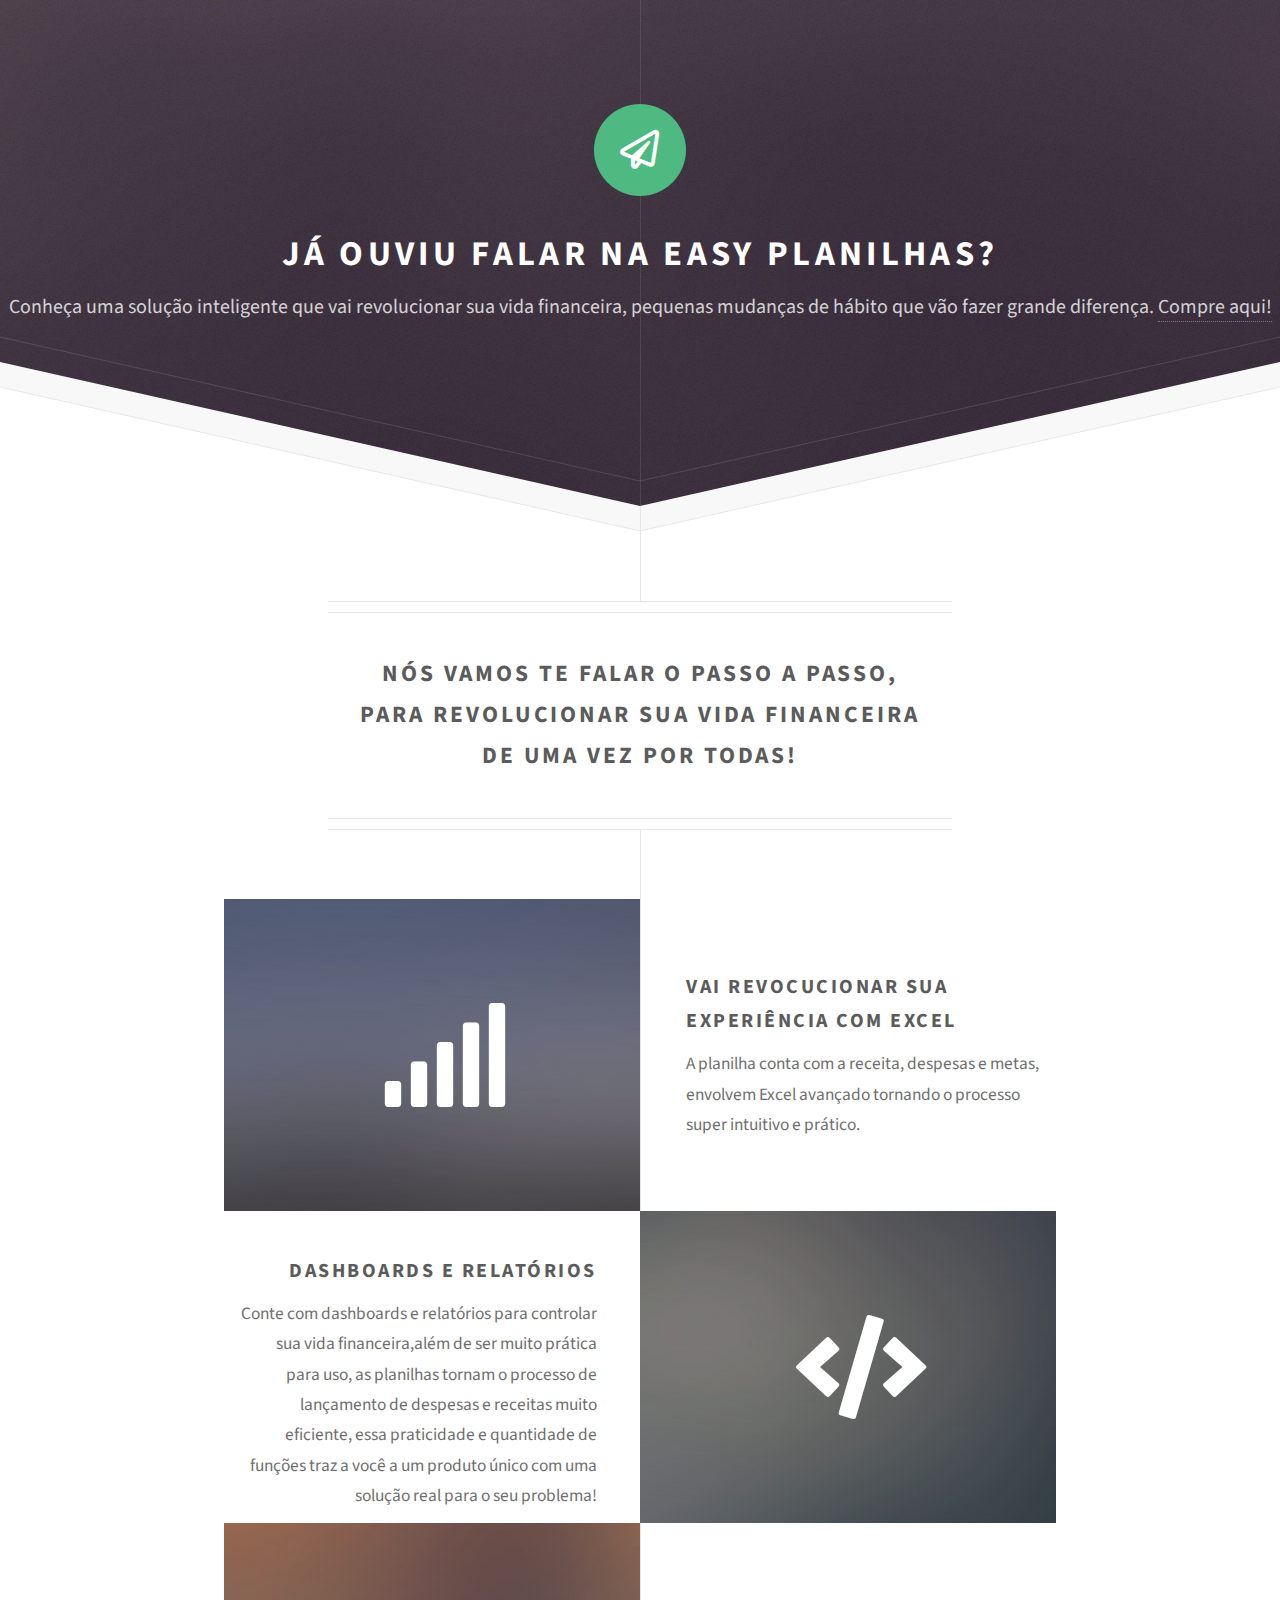
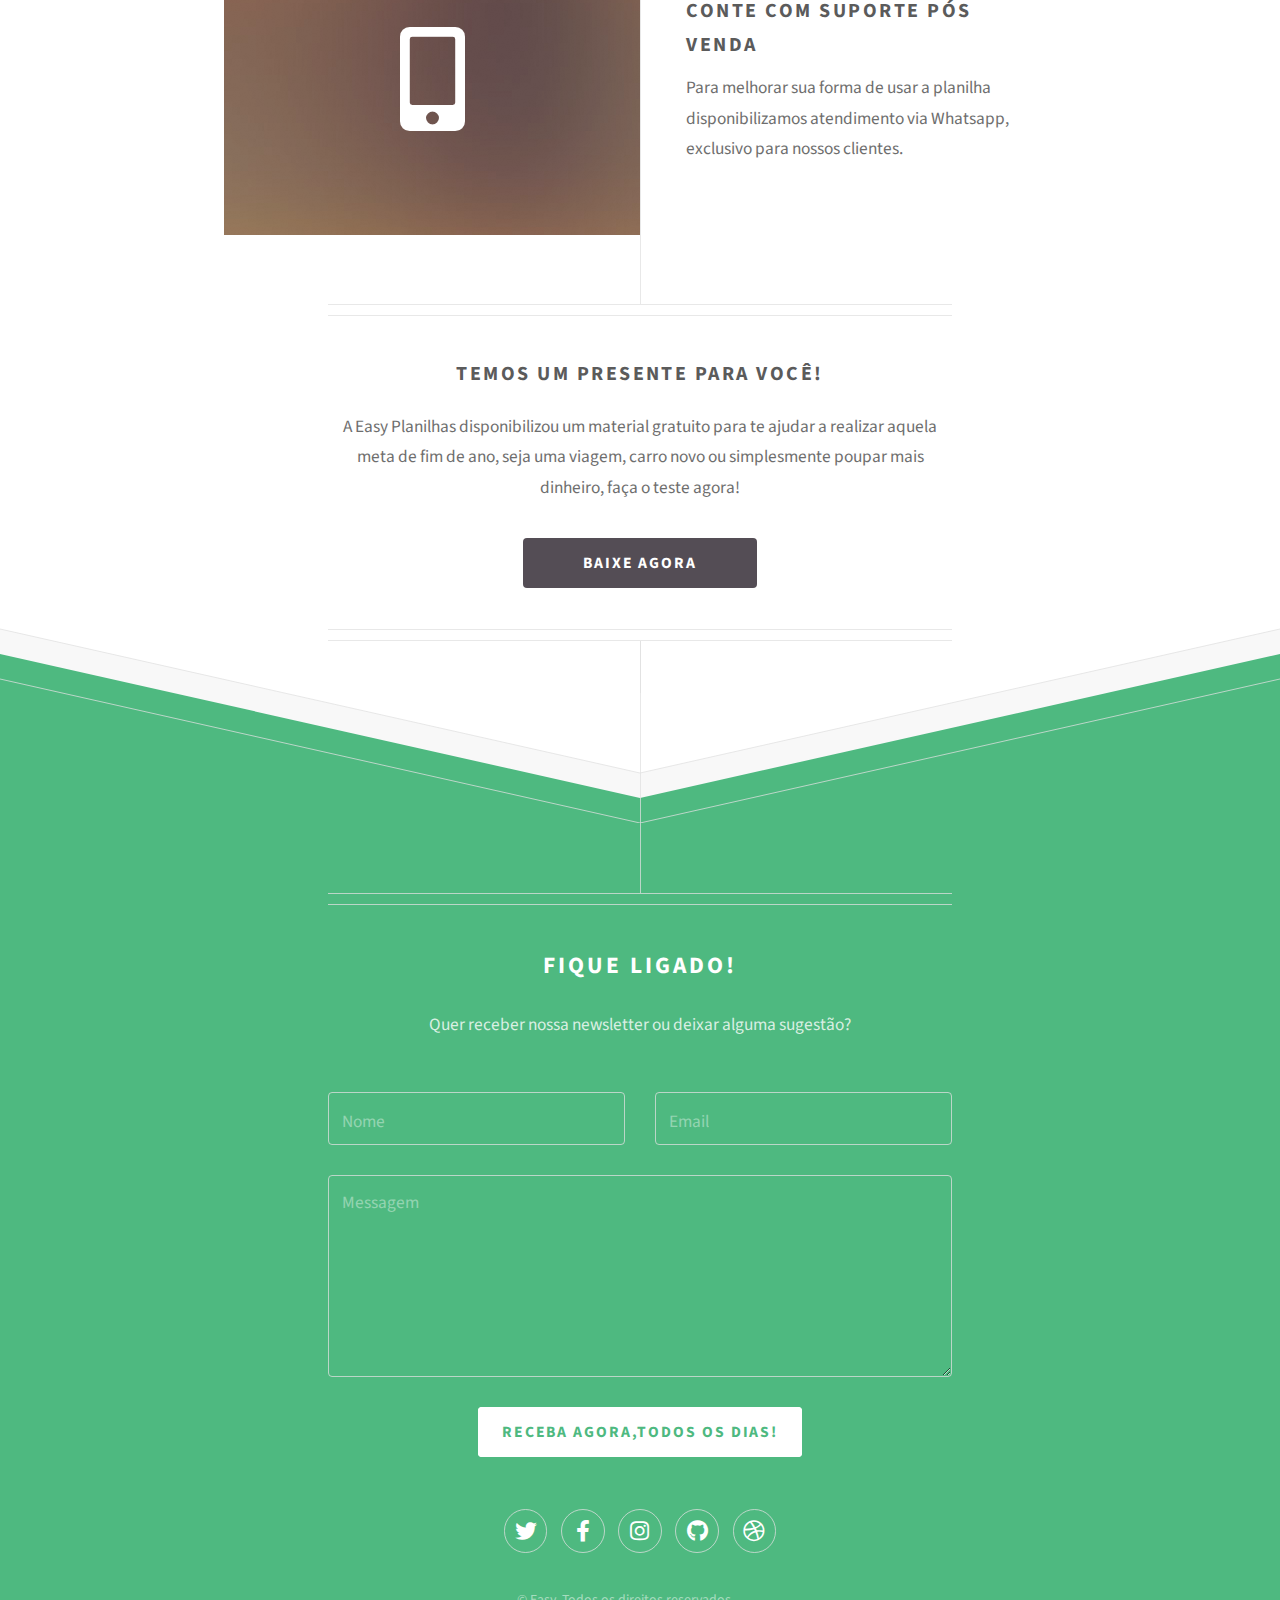
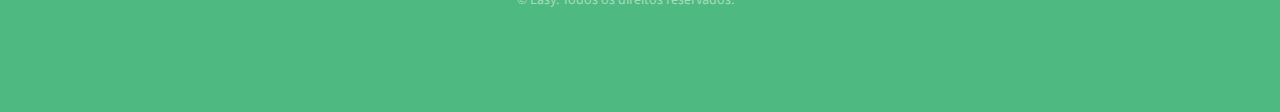
<file: single page/index.html>
<!DOCTYPE HTML>
<!--
	Directive by HTML5 UP
	html5up.net | @ajlkn
	Free for personal and commercial use under the CCA 3.0 license (html5up.net/license)
-->
<html>
	<head>
		<title>EASY SINGLE PAGE</title>
		<meta charset="utf-8" />
		<meta name="viewport" content="width=device-width, initial-scale=1, user-scalable=no" />
		<link rel="stylesheet" href="assets/css/main.css" />
	</head>
	<body class="is-preload">

		<!-- Header -->
			<div id="header">
				<span class="logo icon fa-paper-plane"></span>
				<h1>Já ouviu falar na Easy Planilhas?</h1>
				<p>Conheça uma solução inteligente que vai revolucionar sua vida financeira, pequenas mudanças de hábito que vão fazer grande diferença. <a href="http://html5up.net">Compre aqui!</a>
				<br/>
				<a href="http://html5up.net/license"></a></p>
			</div>

		<!-- Main -->
			<div id="main">

				<header class="major container medium">
					<h2>Nós vamos te falar o passo a passo, 
					<br />
					para revolucionar sua vida financeira
					<br />
					de uma vez por todas!</h2>
					<!--
					<p>Tellus erat mauris ipsum fermentum<br />
					etiam vivamus nunc nibh morbi.</p>
					-->
				</header>

				<div class="box alt container">
					<section class="feature left">
						<a href="#" class="image icon solid fa-signal"><img src="images/pic01.jpg" alt="" /></a>
						<div class="content">
							<h3>Vai revocucionar sua experiência com Excel</h3>
							<p>A planilha conta com a receita, despesas e metas, envolvem Excel avançado tornando o processo super intuitivo e prático.</p>
						</div>
					</section>
					<section class="feature right">
						<a href="#" class="image icon solid fa-code"><img src="images/pic02.jpg" alt="" /></a>
						<div class="content">
							<h3>Dashboards e Relatórios</h3>
							<p>Conte com dashboards e relatórios para controlar sua vida financeira,além de ser muito prática para uso, as planilhas tornam o processo de lançamento de despesas e receitas muito eficiente, essa praticidade e quantidade de funções traz a você a um produto único com uma solução real para o seu problema!</p>
						</div>
					</section>
					<section class="feature left">
						<a href="#" class="image icon solid fa-mobile-alt"><img src="images/pic03.jpg" alt="" /></a>
						<div class="content">
							<h3>Conte com suporte pós venda</h3>
							<p>Para melhorar sua forma de usar a planilha disponibilizamos atendimento via Whatsapp, exclusivo para nossos clientes.</p>
						</div>
					</section>
				</div>

				<!--
				<div class="box container">
					<header>
						<h2>A lot of generic stuff</h2>
					</header>
					<section>
						<header>
							<h3>Paragraph</h3>
							<p>This is the subtitle for this particular heading</p>
						</header>
						<p>Phasellus nisl nisl, varius id <sup>porttitor sed pellentesque</sup> ac orci. Pellentesque
						habitant <strong>strong</strong> tristique <b>bold</b> et netus <i>italic</i> malesuada <em>emphasized</em> ac turpis egestas. Morbi
						leo suscipit ut. Praesent <sub>id turpis vitae</sub> turpis pretium ultricies. Vestibulum sit
						amet risus elit.</p>
					</section>
					<section>
						<header>
							<h3>Blockquote</h3>
						</header>
						<blockquote>Fringilla nisl. Donec accumsan interdum nisi, quis tincidunt felis sagittis eget.
						tempus euismod. Vestibulum ante ipsum primis in faucibus.</blockquote>
					</section>
					<section>
						<header>
							<h3>Divider</h3>
						</header>
						<p>Donec consectetur vestibulum dolor et pulvinar. Etiam vel felis enim, at viverra
						ligula. Ut porttitor sagittis lorem, quis eleifend nisi ornare vel. Praesent nec orci
						facilisis leo magna. Cras sit amet urna eros, id egestas urna. Quisque aliquam
						tempus euismod. Vestibulum ante ipsum primis in faucibus orci luctus et ultrices
						posuere cubilia.</p>
						<hr />
						<p>Donec consectetur vestibulum dolor et pulvinar. Etiam vel felis enim, at viverra
						ligula. Ut porttitor sagittis lorem, quis eleifend nisi ornare vel. Praesent nec orci
						facilisis leo magna. Cras sit amet urna eros, id egestas urna. Quisque aliquam
						tempus euismod. Vestibulum ante ipsum primis in faucibus orci luctus et ultrices
						posuere cubilia.</p>
					</section>
					<section>
						<header>
							<h3>Unordered List</h3>
						</header>
						<ul class="default">
							<li>Donec consectetur vestibulum dolor et pulvinar. Etiam vel felis enim, at viverra ligula. Ut porttitor sagittis lorem, quis eleifend nisi ornare vel.</li>
							<li>Donec consectetur vestibulum dolor et pulvinar. Etiam vel felis enim, at viverra ligula. Ut porttitor sagittis lorem, quis eleifend nisi ornare vel.</li>
							<li>Donec consectetur vestibulum dolor et pulvinar. Etiam vel felis enim, at viverra ligula. Ut porttitor sagittis lorem, quis eleifend nisi ornare vel.</li>
							<li>Donec consectetur vestibulum dolor et pulvinar. Etiam vel felis enim, at viverra ligula. Ut porttitor sagittis lorem, quis eleifend nisi ornare vel.</li>
						</ul>
					</section>
					<section>
						<header>
							<h3>Ordered List</h3>
						</header>
						<ol class="default">
							<li>Donec consectetur vestibulum dolor et pulvinar. Etiam vel felis enim, at viverra ligula. Ut porttitor sagittis lorem, quis eleifend nisi ornare vel.</li>
							<li>Donec consectetur vestibulum dolor et pulvinar. Etiam vel felis enim, at viverra ligula. Ut porttitor sagittis lorem, quis eleifend nisi ornare vel.</li>
							<li>Donec consectetur vestibulum dolor et pulvinar. Etiam vel felis enim, at viverra ligula. Ut porttitor sagittis lorem, quis eleifend nisi ornare vel.</li>
							<li>Donec consectetur vestibulum dolor et pulvinar. Etiam vel felis enim, at viverra ligula. Ut porttitor sagittis lorem, quis eleifend nisi ornare vel.</li>
						</ol>
					</section>
					<section>
						<header>
							<h3>Table</h3>
						</header>
						<div class="table-wrapper">
							<table class="default">
								<thead>
									<tr>
										<th>ID</th>
										<th>Name</th>
										<th>Description</th>
										<th>Price</th>
									</tr>
								</thead>
								<tbody>
									<tr>
										<td>45815</td>
										<td>Something</td>
										<td>Ut porttitor sagittis lorem, quis eleifend nisi ornare vel.</td>
										<td>29.99</td>
									</tr>
									<tr>
										<td>24524</td>
										<td>Nothing</td>
										<td>Ut porttitor sagittis lorem, quis eleifend nisi ornare vel.</td>
										<td>19.99</td>
									</tr>
									<tr>
										<td>45815</td>
										<td>Something</td>
										<td>Ut porttitor sagittis lorem, quis eleifend nisi ornare vel.</td>
										<td>29.99</td>
									</tr>
									<tr>
										<td>24524</td>
										<td>Nothing</td>
										<td>Ut porttitor sagittis lorem, quis eleifend nisi ornare vel.</td>
										<td>19.99</td>
									</tr>
								</tbody>
								<tfoot>
									<tr>
										<td colspan="3"></td>
										<td>100.00</td>
									</tr>
								</tfoot>
							</table>
						</div>
					</section>
					<section>
						<header>
							<h3>Form</h3>
						</header>
						<form method="post" action="#">
							<div class="row">
								<div class="col-6 col-12-mobilep">
									<label for="name">Name</label>
									<input class="text" type="text" name="name" id="name" value="" placeholder="John Doe" />
								</div>
								<div class="col-6 col-12-mobilep">
									<label for="email">Email</label>
									<input class="text" type="text" name="email" id="email" value="" placeholder="johndoe@domain.tld" />
								</div>
								<div class="col-12">
									<label for="subject">Subject</label>
									<input class="text" type="text" name="subject" id="subject" value="" placeholder="Enter your subject" />
								</div>
								<div class="col-12">
									<label for="subject">Message</label>
									<textarea name="message" id="message" placeholder="Enter your message" rows="6"></textarea>
								</div>
								<div class="col-12">
									<ul class="actions special">
										<li><input type="submit" value="Send" /></li>
										<li><input type="reset" value="Reset" class="alt" /></li>
									</ul>
								</div>
							</div>
						</form>
					</section>
				</div>
				-->

				<footer class="major container medium">
					<h3>Temos um presente para você!</h3>
					<p>A Easy Planilhas disponibilizou um material gratuito para te ajudar a realizar aquela meta de fim de ano, seja uma viagem, carro novo ou simplesmente poupar mais dinheiro, faça o teste agora! </p>
					<ul class="actions special">
						<li><a href="#" class="button">Baixe agora</a></li>
					</ul>
				</footer>

			</div>

		<!-- Footer -->
			<div id="footer">
				<div class="container medium">

					<header class="major last">
						<h2>Fique ligado!</h2>
					</header>

					<p>Quer receber nossa newsletter ou deixar alguma sugestão?</p>

					<form method="post" action="#">
						<div class="row">
							<div class="col-6 col-12-mobilep">
								<input type="text" name="name" placeholder="Nome" />
							</div>
							<div class="col-6 col-12-mobilep">
								<input type="email" name="email" placeholder="Email" />
							</div>
							<div class="col-12">
								<textarea name="message" placeholder="Messagem" rows="6"></textarea>
							</div>
							<div class="col-12">
								<ul class="actions special">
									<li><input type="submit" value="Receba agora,todos os dias!" /></li>
								</ul>
							</div>
						</div>
					</form>

					<ul class="icons">
						<li><a href="#" class="icon brands fa-twitter"><span class="label">Twitter</span></a></li>
						<li><a href="#" class="icon brands fa-facebook-f"><span class="label">Facebook</span></a></li>
						<li><a href="#" class="icon brands fa-instagram"><span class="label">Instagram</span></a></li>
						<li><a href="#" class="icon brands fa-github"><span class="label">Github</span></a></li>
						<li><a href="#" class="icon brands fa-dribbble"><span class="label">Dribbble</span></a></li>
					</ul>

					<ul class="copyright">
						<li>&copy; Easy. Todos os direitos reservados.</li><li>
					</ul>

				</div>
			</div>

		<!-- Scripts -->
			<script src="assets/js/jquery.min.js"></script>
			<script src="assets/js/browser.min.js"></script>
			<script src="assets/js/breakpoints.min.js"></script>
			<script src="assets/js/util.js"></script>
			<script src="assets/js/main.js"></script>

	</body>
</html>
</file>
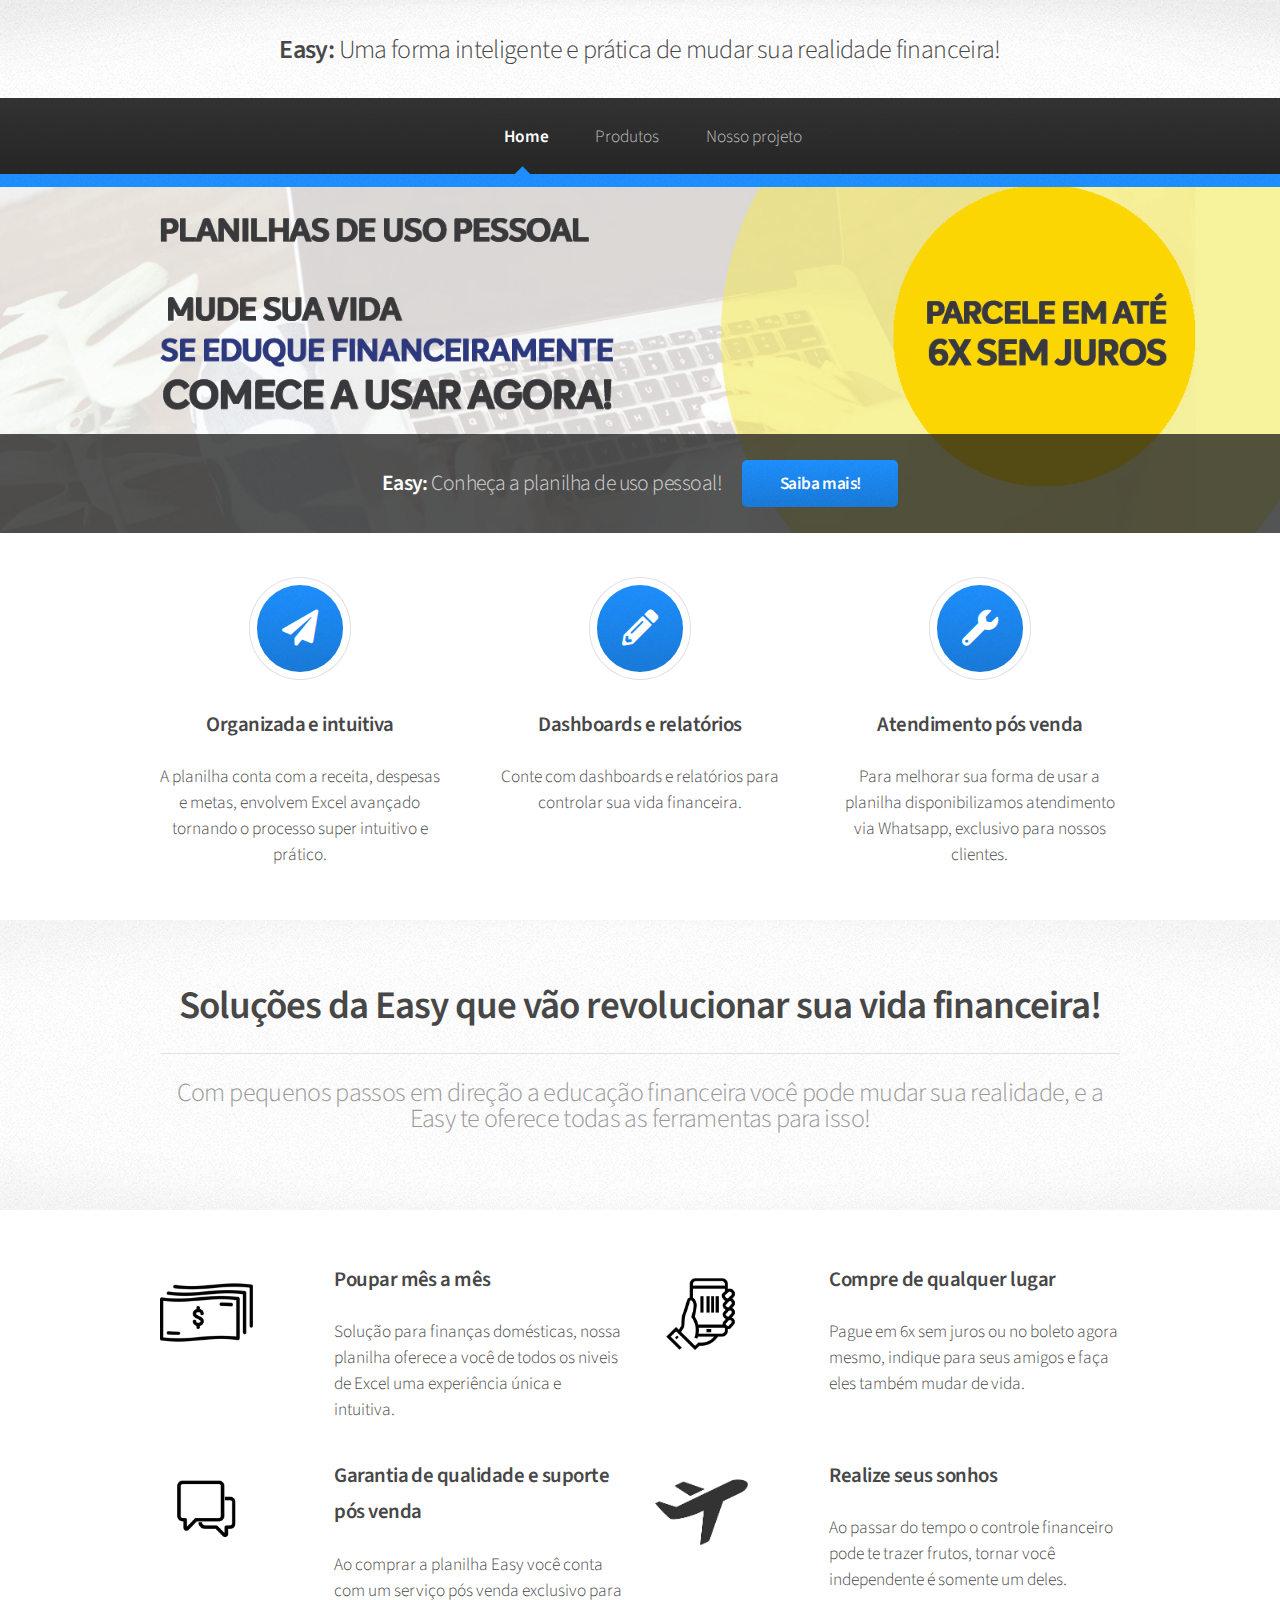
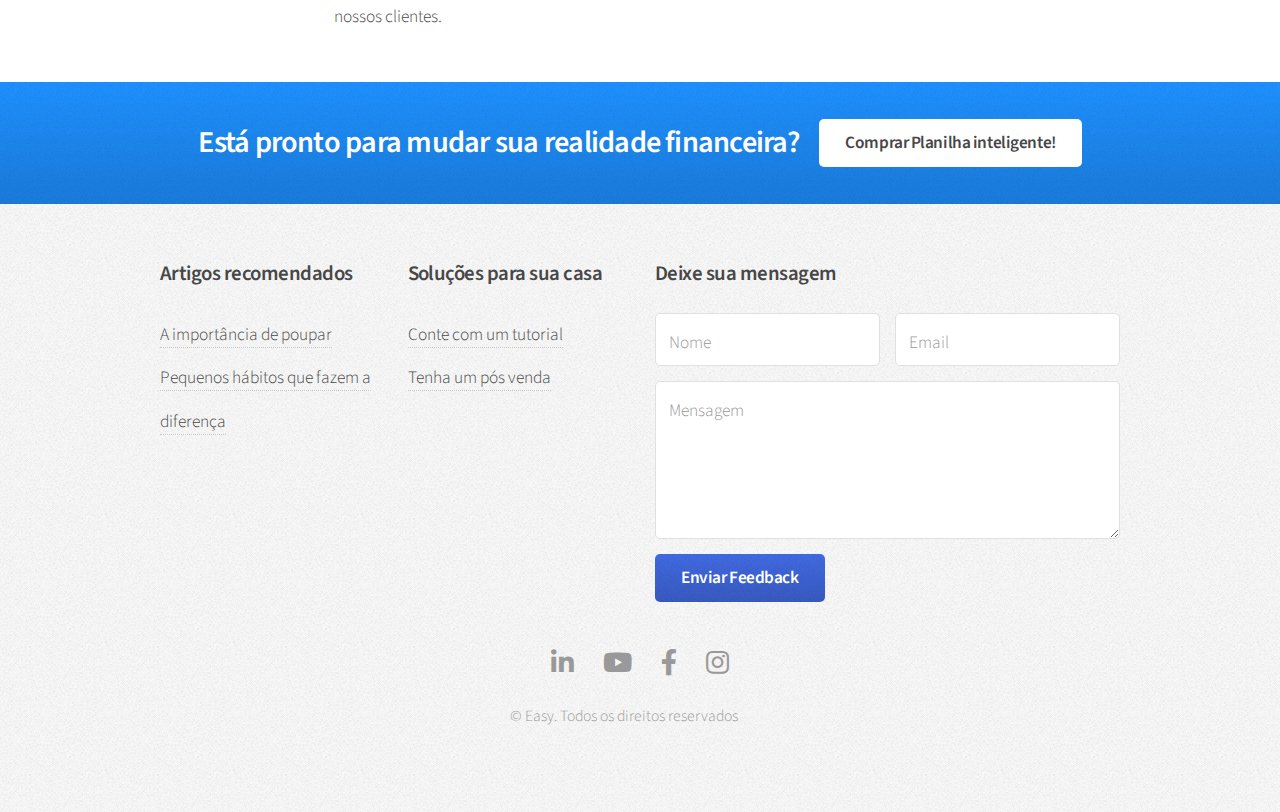
<file: full site/pg1.html>
<!DOCTYPE HTML>
<!--
	Arcana by HTML5 UP
	html5up.net | @ajlkn
	Free for personal and commercial use under the CCA 3.0 license (html5up.net/license)
-->
<html>
	<head>
		<title>Easy Full site</title>
		<meta charset="utf-8" />
		<meta name="viewport" content="width=device-width, initial-scale=1, user-scalable=no" />
		<link rel="stylesheet" href="assets/css/main.css" />
	
	
	
	</head>
	<body class="is-preload">
		<div id="page-wrapper">

			<!-- Header -->
				<div id="header">

					<!-- Logo -->
						<h1><a href="index.html" id="logo">Easy:<em> Uma forma inteligente e prática de mudar sua realidade financeira! </em></a></h1>

					<!-- Nav -->
						<nav id="nav">
							<ul>
								<li class="current"><a href="file:///C:/Users/WL%20Ag%C3%AAncia%20Digital/Desktop/full%20site/pg1.html">Home</a></li>
						
								<li><a href="file:///C:/Users/WL%20Ag%C3%AAncia%20Digital/Desktop/full%20site/pg2.html">Produtos</a></li>
								<li><a href="file:///C:/Users/WL%20Ag%C3%AAncia%20Digital/Desktop/full%20site/pg3.html">Nosso projeto</a></li>
							</ul>
						</nav>

				</div>

			<!-- Banner -->
				<section id="banner">
				
					<header>
						<h2>Easy: <em>Conheça a planilha de uso pessoal!</a></em></h2>
						<a href="file:///C:/Users/WL%20Ag%C3%AAncia%20Digital/Desktop/full%20site/pg2.html" class="button">Saiba mais!</a>
					</header>
				</section>

			<!-- Highlights -->
				<section class="wrapper style1">
					<div class="container">
						<div class="row gtr-200">
							<section class="col-4 col-12-narrower">
								<div class="box highlight">
									<i class="icon solid major fa-paper-plane"></i>
									<h3>Organizada e intuitiva</h3>
									<p>A planilha conta com a receita, despesas e metas, envolvem Excel avançado tornando o processo super intuitivo e prático.</p>
								</div>
							</section>
							<section class="col-4 col-12-narrower">
								<div class="box highlight">
									<i class="icon solid major fa-pencil-alt"></i>
									<h3>Dashboards e relatórios</h3>
									<p>Conte com dashboards e relatórios para controlar sua vida financeira.</p>
								</div>
							</section>
							<section class="col-4 col-12-narrower">
								<div class="box highlight">
									<i class="icon solid major fa-wrench"></i>
									<h3>Atendimento pós venda</h3>
									<p>Para melhorar sua forma de usar a planilha disponibilizamos atendimento via Whatsapp, exclusivo para nossos clientes.</p>
								</div>
							</section>
						</div>
					</div>
				</section>

			<!-- Gigantic Heading -->
				<section class="wrapper style2">
					<div class="container">
						<header class="major">
							<h2>Soluções da Easy que vão revolucionar sua vida financeira!</h2>
							<p>Com pequenos passos em direção a educação financeira você pode mudar sua realidade, e a Easy te oferece todas as ferramentas para isso!</p>
						</header>
					</div>
				</section>

			<!-- Posts -->
				<section class="wrapper style1">
					<div class="container">
						<div class="row">
							<section class="col-6 col-12-narrower">
								<div class="box post">
									<a href="#" class="image left"><img src="images/pic10.webp" /></a>
									<div class="inner">
										<h3>Poupar mês a mês</h3>
										<p>Solução para finanças domésticas, nossa planilha oferece a você de todos os niveis de Excel uma experiência única e intuitiva.</p>
									</div>
								</div>
							</section>
							<section class="col-6 col-12-narrower">
								<div class="box post">
									<a href="#" class="image left"><img src="images/pic07.png" alt="" /></a>
									<div class="inner">
										<h3>Compre de qualquer lugar</h3>
										<p>Pague em 6x sem juros ou no boleto agora mesmo, indique para seus amigos e faça eles também mudar de vida.</p>
									</div>
								</div>
							</section>
						</div>
						<div class="row">
							<section class="col-6 col-12-narrower">
								<div class="box post">
									<a href="#" class="image left"><img src="images/pic08.png" alt="" /></a>
									<div class="inner">
										<h3>Garantia de qualidade e suporte pós venda</h3>
										<p>Ao comprar a planilha Easy você conta com um serviço pós venda exclusivo para nossos clientes.</p>
									</div>
								</div>
							</section>
							<section class="col-6 col-12-narrower">
								<div class="box post">
									<a href="#" class="image left"><img src="images/pic09.png" alt="" /></a>
									<div class="inner">
										<h3>Realize seus sonhos</h3>
										<p>Ao passar do tempo o controle financeiro pode te trazer frutos, tornar você independente é somente um deles.</p>
									</div>
								</div>
							</section>
						</div>
					</div>
				</section>

			<!-- CTA -->
				<section id="cta" class="wrapper style3">
					<div class="container">
						<header>
							<h2>Está pronto para mudar sua realidade financeira?</h2>
							<a href="https://pag.ae/7XCVw7jQn" class="button">Comprar Planilha inteligente!</a>
						</header>
					</div>
				</section>

			<!-- Footer -->
				<div id="footer">
					<div class="container">
						<div class="row">
							<section class="col-3 col-6-narrower col-12-mobilep">
								<h3>Artigos recomendados</h3>
								<ul class="links">
									<li><a href="#">A importância de poupar</a></li>
									<li><a href="#">Pequenos hábitos que fazem a diferença</a></li>
								
								</ul>
							</section>
							<section class="col-3 col-6-narrower col-12-mobilep">
								<h3>Soluções para sua casa</h3>
								<ul class="links">
									<li><a href="#">Conte com um tutorial</a></li>
									<li><a href="#">Tenha um pós venda</a></li>
							
								</ul>
							</section>
							<section class="col-6 col-12-narrower">
								<h3>Deixe sua mensagem</h3>
								<form>
									<div class="row gtr-50">
										<div class="col-6 col-12-mobilep">
											<input type="text" name="name" id="name" placeholder="Nome" />
										</div>
										<div class="col-6 col-12-mobilep">
											<input type="email" name="email" id="email" placeholder="Email" />
										</div>
										<div class="col-12">
											<textarea name="message" id="message" placeholder="Mensagem" rows="5"></textarea>
										</div>
										<div class="col-12">
											<ul class="actions">
												<li><input type="submit" class="button alt" value="Enviar Feedback" /></li>
											</ul>
										</div>
									</div>
								</form>
							</section>
						</div>
					</div>

					<!-- Icons -->
						<ul class="icons">
						    
							<li><a href="https://www.linkedin.com/company/easy-planilhas/about/?viewAsMember=true" class="icon brands fa-linkedin-in"><span class="label">LinkedIn</span></a></li>
							<li><a href="https://www.youtube.com/channel/UCRsSxn9iFQIjuMZaueTo2qg" class="icon brands fa-youtube"><span class="label">Youtube</span></a></li>
							<li><a href="https://www.facebook.com/Easy-Planilhas-110655741393369" class="icon brands fa-facebook-f"><span class="label">Facebook</span></a></li>
							<li><a href="https://www.instagram.com/easy.planilhas/" class="icon brands fa-instagram"><span class="label">Instagram</span></a></li>
							
							
						</ul>

					<!-- Copyright -->
						<div class="copyright">
							<ul class="menu">
								<li>&copy; Easy. Todos os direitos reservados</li><li></a></li>
							</ul>
						</div>

				</div>

		</div>
		
		<!-- Scripts -->
			<script src="assets/js/jquery.min.js"></script>
			<script src="assets/js/jquery.dropotron.min.js"></script>
			<script src="assets/js/browser.min.js"></script>
			<script src="assets/js/breakpoints.min.js"></script>
			<script src="assets/js/util.js"></script>
			<script src="assets/js/main.js"></script>

	</body>
</html>
</file>
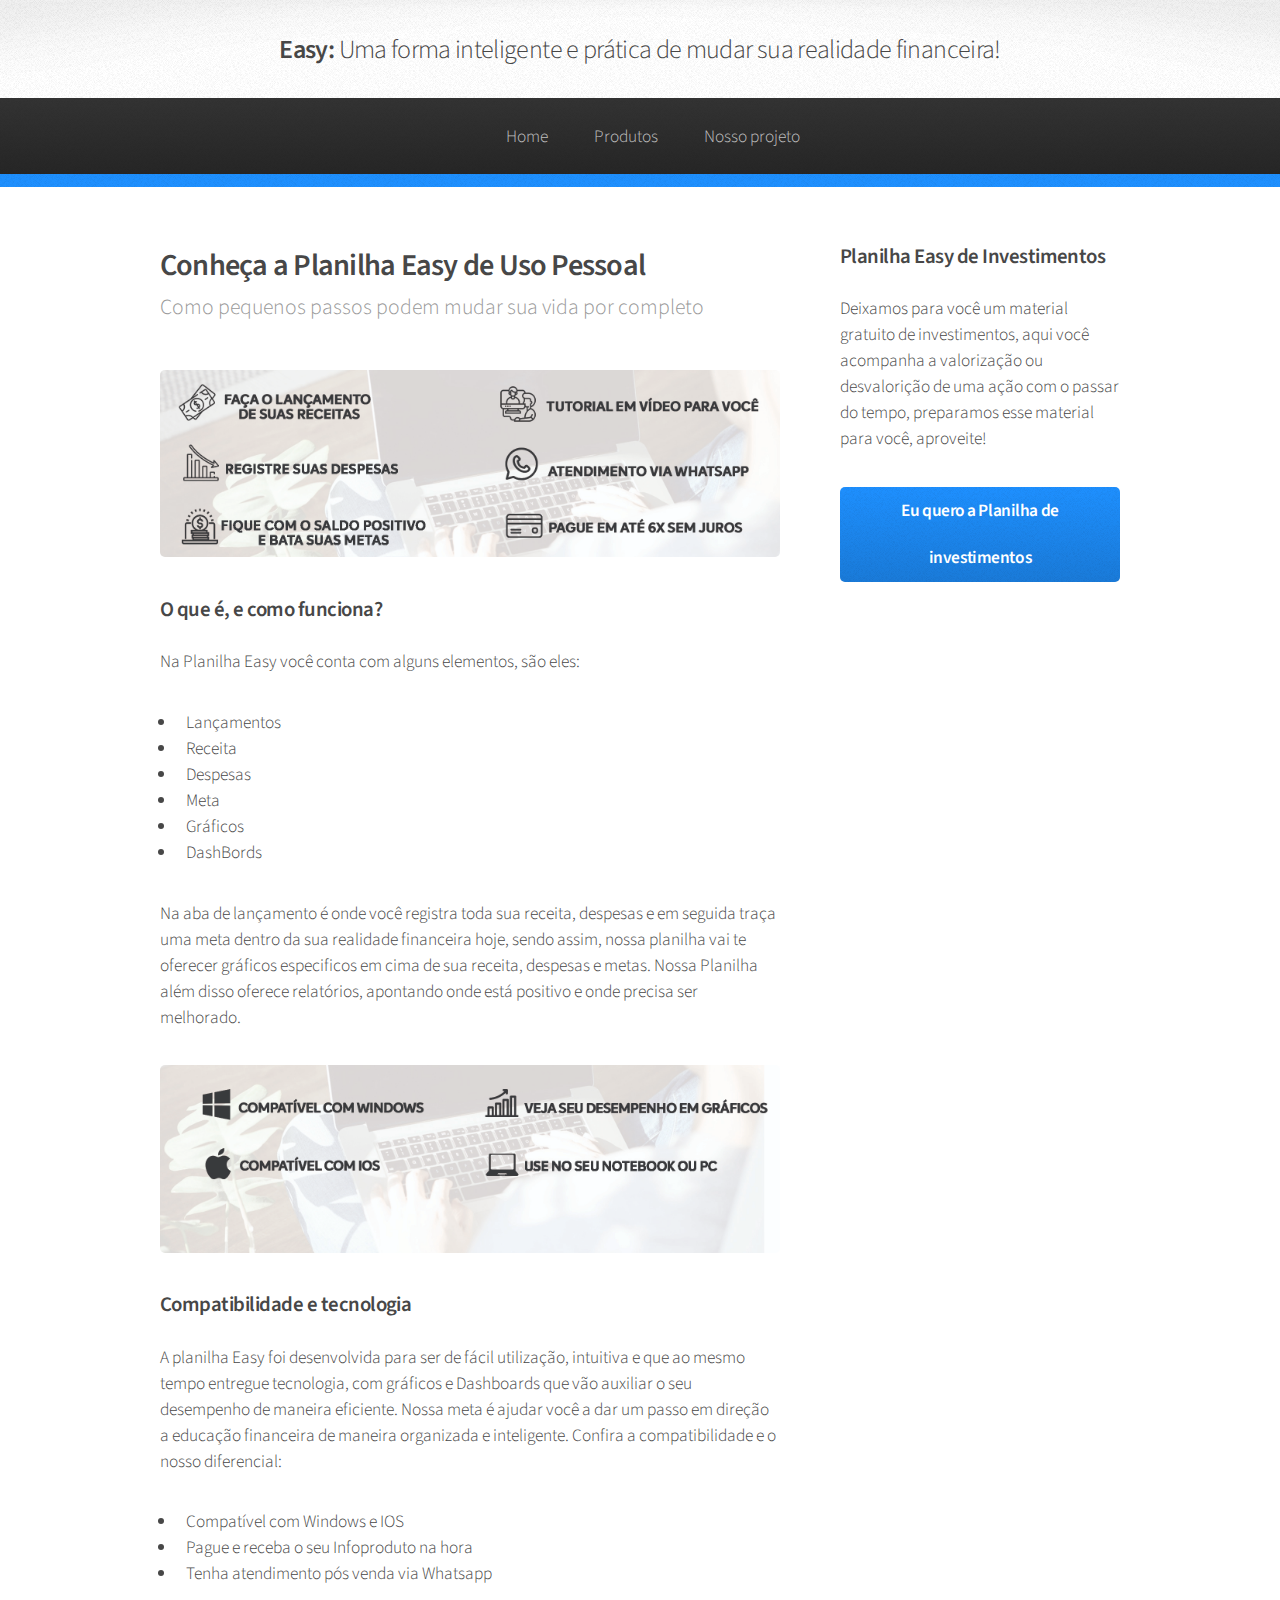
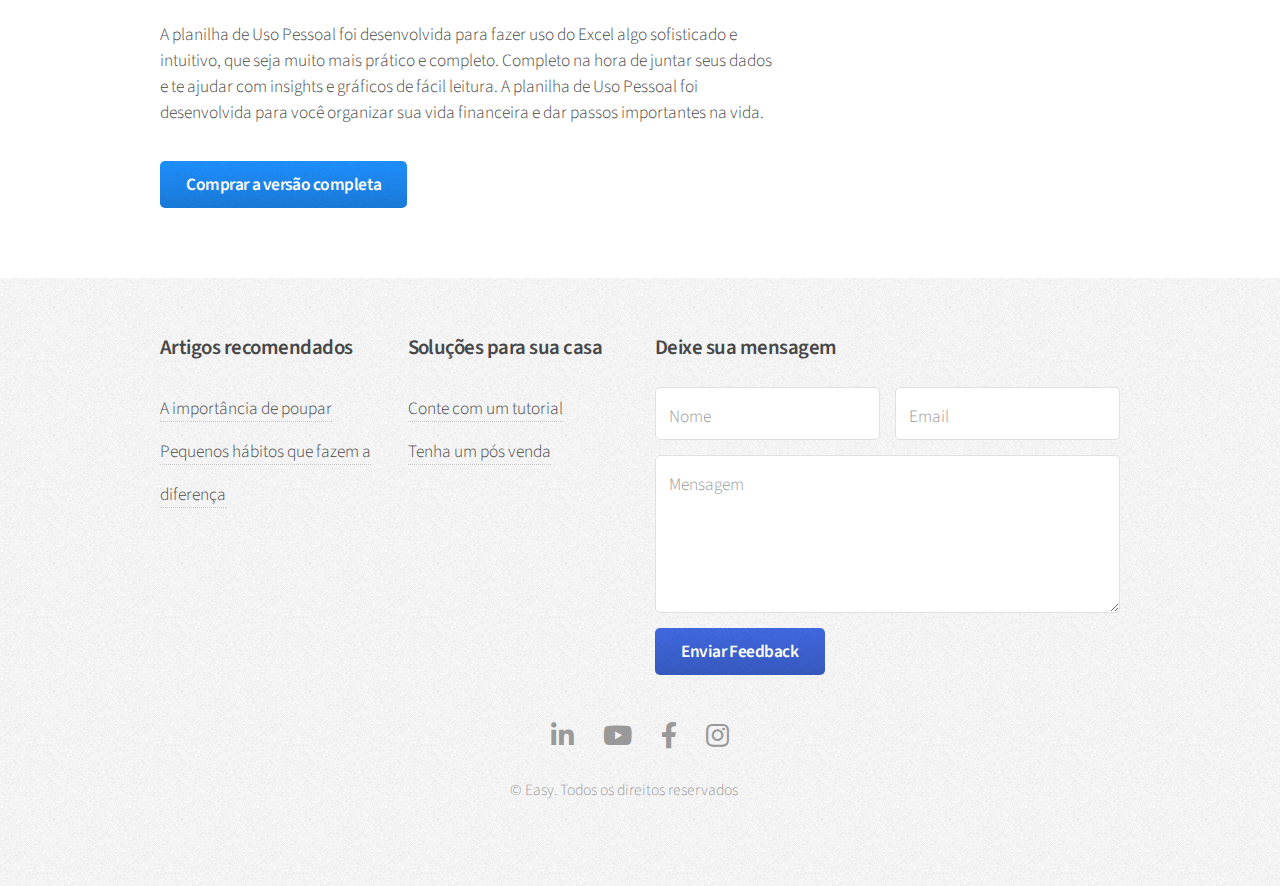
<file: full site/pg2.html>
<!DOCTYPE HTML>
<!--
	Arcana by HTML5 UP
	html5up.net | @ajlkn
	Free for personal and commercial use under the CCA 3.0 license (html5up.net/license)
-->
<html>
	<head>
		<title>Mais produtos</title>
		<meta charset="utf-8" />
		<meta name="viewport" content="width=device-width, initial-scale=1, user-scalable=no" />
		<link rel="stylesheet" href="assets/css/main.css" />
	
	
	</head>
	<body class="is-preload">
		<div id="page-wrapper">

			<!-- Header -->
				<div id="header">

						<!-- Logo -->
						<h1><a href="index.html" id="logo">Easy:<em> Uma forma inteligente e prática de mudar sua realidade financeira! </em></a></h1>

					<!-- Nav -->
						<nav id="nav">
							<ul>
								<li><a href="file:///C:/Users/WL%20Ag%C3%AAncia%20Digital/Desktop/full%20site/pg1.html">Home</a></li>
						
					
								<li><a href="file:///C:/Users/WL%20Ag%C3%AAncia%20Digital/Desktop/full%20site/pg2.html">Produtos</a></li>
								<li><a href="file:///C:/Users/WL%20Ag%C3%AAncia%20Digital/Desktop/full%20site/pg3.html">Nosso projeto</a></li>
							</ul>
						</nav>

				</div>

			<!-- Main -->
				<section class="wrapper style1">
					<div class="container">
						<div class="row gtr-200">
							<div class="col-8 col-12-narrower">
								<div id="content">

									<!-- Content -->

										<article>
											<header>
												<h2>Conheça a Planilha Easy de Uso Pessoal</h2>
												<p>Como pequenos passos podem mudar sua vida por completo</p>
											</header>

											
											<span class="image featured"><img src="images/img1pg2b.jpg" alt="" /></span>

											<h3>O que é, e como funciona?</h3>
									
											<p>Na Planilha Easy você conta com alguns elementos, são eles:</p>


											<ul>
												<li>Lançamentos</li>
												<li>Receita</li>
												<li>Despesas</li>
												<li>Meta</li>
												<li>Gráficos</li>
												<li>DashBords</li>
											  </ul>
											  
											  <p>Na aba de lançamento é onde você registra toda sua receita, despesas e em seguida traça uma meta dentro da sua realidade financeira hoje, 
												  sendo assim, nossa planilha vai te oferecer gráficos especificos em cima de sua receita, despesas e metas. Nossa Planilha além disso oferece relatórios, apontando onde está positivo e onde precisa ser melhorado.
											  </p>
											
											<span class="image featured"><img src="images/img2pg2.jpg" alt="" /></span>

											<h3>Compatibilidade e tecnologia</h3>
											<p>A planilha Easy foi desenvolvida para ser de fácil utilização, intuitiva e que ao mesmo tempo entregue tecnologia, com gráficos e Dashboards que vão auxiliar o seu desempenho de maneira eficiente. 
												Nossa meta é ajudar você a dar um passo em direção a educação financeira de maneira organizada e inteligente. Confira a compatibilidade e o nosso diferencial: </p>

											<ul>
												<li>Compatível com Windows e IOS</li>
												<li>Pague e receba o seu Infoproduto na hora</li>
												<li>Tenha atendimento pós venda via Whatsapp</li>
											  </ul>
											  
											  <p>A planilha de Uso Pessoal foi desenvolvida para fazer uso do Excel algo sofisticado e intuitivo, que seja muito mais prático e completo. 
												Completo na hora de juntar seus dados e te ajudar com insights e gráficos de fácil leitura. A planilha de Uso Pessoal foi desenvolvida para você organizar sua vida financeira e dar passos importantes na vida. </p>
										</article>
										<footer>
											<a href="https://pag.ae/7XCVw7jQn" class="button">Comprar a versão completa</a>
										</footer>

								</div>
							</div>
							<div class="col-4 col-12-narrower">
								<div id="sidebar">

									<!-- Sidebar -->

										<section>
											<h3>Planilha Easy de Investimentos</h3>
											<p>Deixamos para você um material gratuito de investimentos, aqui você acompanha a valorização ou desvalorição de  uma ação com o passar do tempo, preparamos esse material para você, aproveite!</p>
											<footer>
												<a href="html5up-arcana.zip" class="button">Eu quero a Planilha de investimentos</a>
											</footer>
										</section>

								</div>
							</div>
						</div>
					</div>
				</section>

			<!-- Footer -->
				<div id="footer">
					<div class="container">
						<div class="row">
							<section class="col-3 col-6-narrower col-12-mobilep">
								<h3>Artigos recomendados</h3>
								<ul class="links">
									<li><a href="#">A importância de poupar</a></li>
									<li><a href="#">Pequenos hábitos que fazem a diferença</a></li>
								
								</ul>
							</section>
							<section class="col-3 col-6-narrower col-12-mobilep">
								<h3>Soluções para sua casa</h3>
								<ul class="links">
									<li><a href="#">Conte com um tutorial</a></li>
									<li><a href="#">Tenha um pós venda</a></li>
								</ul>
							</section>
							<section class="col-6 col-12-narrower">
								<h3>Deixe sua mensagem</h3>
								<form>
									<div class="row gtr-50">
										<div class="col-6 col-12-mobilep">
											<input type="text" name="name" id="name" placeholder="Nome" />
										</div>
										<div class="col-6 col-12-mobilep">
											<input type="email" name="email" id="email" placeholder="Email" />
										</div>
										<div class="col-12">
											<textarea name="message" id="message" placeholder="Mensagem" rows="5"></textarea>
										</div>
										<div class="col-12">
											<ul class="actions">
												<li><input type="submit" class="button alt" value="Enviar Feedback" /></li>
											</ul>
										</div>
									</div>
								</form>
							</section>
						</div>
					</div>

				<!-- Icons -->
						<ul class="icons">
						    
							<li><a href="https://www.linkedin.com/company/easy-planilhas/about/?viewAsMember=true" class="icon brands fa-linkedin-in"><span class="label">LinkedIn</span></a></li>
							<li><a href="https://www.youtube.com/channel/UCRsSxn9iFQIjuMZaueTo2qg" class="icon brands fa-youtube"><span class="label">Youtube</span></a></li>
							<li><a href="https://www.facebook.com/Easy-Planilhas-110655741393369" class="icon brands fa-facebook-f"><span class="label">Facebook</span></a></li>
							<li><a href="https://www.instagram.com/easy.planilhas/" class="icon brands fa-instagram"><span class="label">Instagram</span></a></li>
							
							
						</ul>
					<!-- Copyright -->
						<div class="copyright">
							<ul class="menu">
								<li>&copy; Easy. Todos os direitos reservados</li><li></a></li>
							</ul>
						</div>

				</div>

		</div>

		<!-- Scripts -->
			<script src="assets/js/jquery.min.js"></script>
			<script src="assets/js/jquery.dropotron.min.js"></script>
			<script src="assets/js/browser.min.js"></script>
			<script src="assets/js/breakpoints.min.js"></script>
			<script src="assets/js/util.js"></script>
			<script src="assets/js/main.js"></script>

	</body>
</html>
</file>
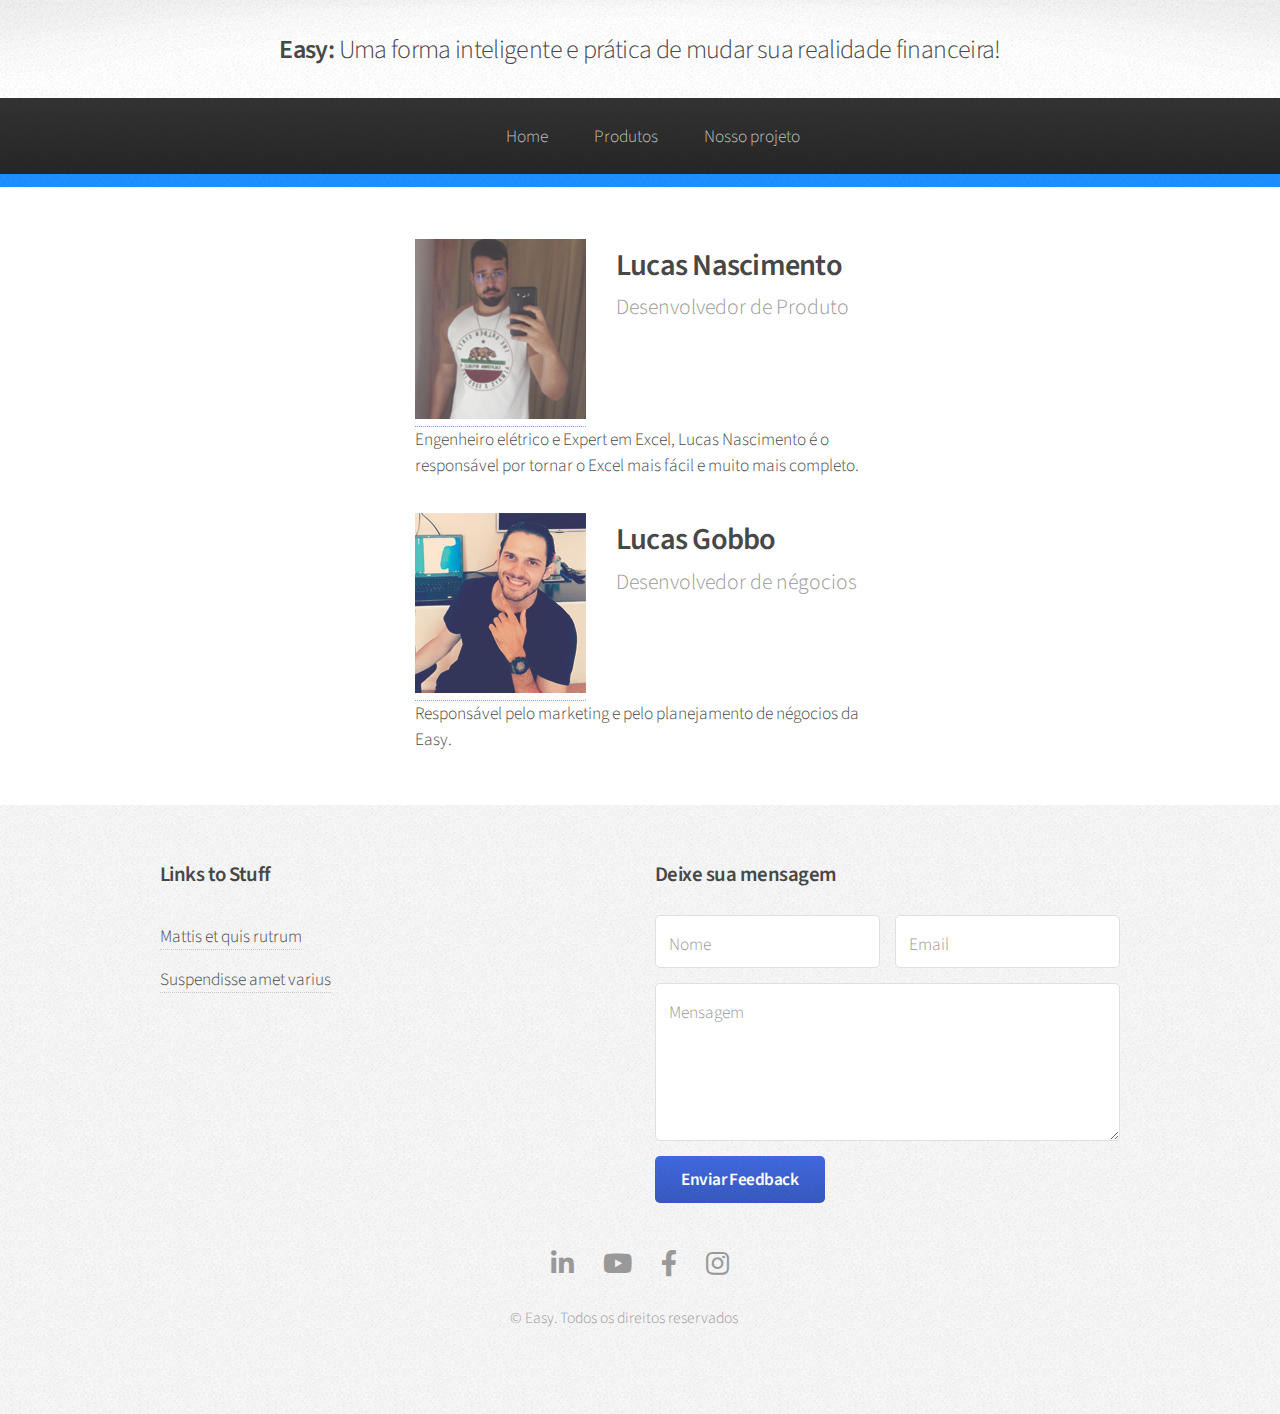
<file: full site/pg3.html>
<!DOCTYPE HTML>
<!--
	Arcana by HTML5 UP
	html5up.net | @ajlkn
	Free for personal and commercial use under the CCA 3.0 license (html5up.net/license)
-->
<html>
	<head>
		<title>Nosso projeto</title>
		<meta charset="utf-8" />
		<meta name="viewport" content="width=device-width, initial-scale=1, user-scalable=no" />
		<link rel="stylesheet" href="assets/css/main.css" />
	</head>
	<body class="is-preload">
		<div id="page-wrapper"></div>

<!-- Header -->
<div id="header">

	<!-- Logo -->
	<h1><a href="index.html" id="logo">Easy:<em> Uma forma inteligente e prática de mudar sua realidade financeira! </em></a></h1>

<!-- Nav -->
	<nav id="nav">
		<ul>
			<li><a href="file:///C:/Users/WL%20Ag%C3%AAncia%20Digital/Desktop/full%20site/pg1.html">Home</a></li>
		
			<li><a href="file:///C:/Users/WL%20Ag%C3%AAncia%20Digital/Desktop/full%20site/pg2.html">Produtos</a></li>
			<li><a href="file:///C:/Users/WL%20Ag%C3%AAncia%20Digital/Desktop/full%20site/pg3.html">Nosso projeto</a></li>
		</ul>
	</nav>
				</div>

			<!-- Main -->
				<section class="wrapper style1">
					<div class="container">
						<div class="row gtr-200">
							<div class="col-3 col-12-narrower">
								<div id="sidebar1">
				

								</div>
							</div>
							<div class="col-6 col-12-narrower imp-narrower">
								<div id="content">

									<!-- Content -->

											</header>

											<div class="row">
											<div class="col-xs-6 col-md-3">
										    <a href="#" class="thumbnail">
											<img src="images/lucas n thumbnail.jpg" alt="..." >  
									
										</a>
											</div>

											<article>
												<header>
												<h2>Lucas Nascimento</h2>
												<p>Desenvolvedor de Produto  </p>
								
												</header>
											
											</div>

											<p>Engenheiro elétrico e Expert em Excel, Lucas Nascimento é o responsável por tornar o Excel mais fácil e muito mais completo.</p>
								
											<div class="row">
											<div class="col-xs-6 col-md-3">
											<a href="#" class="thumbnail">
											<img src="images/lucas gobbo thumbnail.jpg" alt="...">
											</a>
											</div>

												
											<header>
											<h2>Lucas Gobbo</h2>
											<p>Desenvolvedor de négocios </p>
					
											</header>
											</div>

											<p>Responsável pelo marketing e pelo planejamento de négocios da Easy.</p>

										</article>

								</div>
							</div>
							<div class="col-3 col-12-narrower">
								<div id="sidebar2">

									<!-- Sidebar 2 -->

										<section>
							
											<footer>
						
											</footer>
										</section>

										<section>
											
										</section>

								</div>
							</div>
						</div>
					</div>
				</section>

			<!-- Footer -->
				<div id="footer">
					<div class="container">
						<div class="row">
							<section class="col-3 col-6-narrower col-12-mobilep">
								<h3>Links to Stuff</h3>
								<ul class="links">
									<li><a href="#">Mattis et quis rutrum</a></li>
									<li><a href="#">Suspendisse amet varius</a></li>
				
								</ul>
							</section>
							<section class="col-3 col-6-narrower col-12-mobilep">
								
							</section>
							<section class="col-6 col-12-narrower">
								<h3>Deixe sua mensagem</h3>
								<form>
									<div class="row gtr-50">
										<div class="col-6 col-12-mobilep">
											<input type="text" name="name" id="name" placeholder="Nome" />
										</div>
										<div class="col-6 col-12-mobilep">
											<input type="email" name="email" id="email" placeholder="Email" />
										</div>
										<div class="col-12">
											<textarea name="message" id="message" placeholder="Mensagem" rows="5"></textarea>
										</div>
										<div class="col-12">
											<ul class="actions">
												<li><input type="submit" class="button alt" value="Enviar Feedback" /></li>
											</ul>
										</div>
									</div>
								</form>
							</section>
						</div>
					</div>



					<!--Icons-->
						<ul class="icons">
						    
							<li><a href="https://www.linkedin.com/company/easy-planilhas/about/?viewAsMember=true" class="icon brands fa-linkedin-in"><span class="label">LinkedIn</span></a></li>
							<li><a href="https://www.youtube.com/channel/UCRsSxn9iFQIjuMZaueTo2qg" class="icon brands fa-youtube"><span class="label">Youtube</span></a></li>
							<li><a href="https://www.facebook.com/Easy-Planilhas-110655741393369" class="icon brands fa-facebook-f"><span class="label">Facebook</span></a></li>
							<li><a href="https://www.instagram.com/easy.planilhas/" class="icon brands fa-instagram"><span class="label">Instagram</span></a></li>
							
							
						</ul>
					<!-- Copyright -->
						<div class="copyright">
							<ul class="menu">
								<li>&copy; Easy. Todos os direitos reservados</li><li></a></li>
							</ul>
						</div>

				</div>

		</div>

		<!-- Scripts -->
			<script src="assets/js/jquery.min.js"></script>
			<script src="assets/js/jquery.dropotron.min.js"></script>
			<script src="assets/js/browser.min.js"></script>
			<script src="assets/js/breakpoints.min.js"></script>
			<script src="assets/js/util.js"></script>
			<script src="assets/js/main.js"></script>

	</body>
</html>
</file>
<file: single page/assets/css/main.css>
@import url("fontawesome-all.min.css");
@import url("https://fonts.googleapis.com/css?family=Source+Sans+Pro:300,300italic,400,400italic,600,600italic,700,700italic");

/*
	Directive by HTML5 UP
	html5up.net | @ajlkn
	Free for personal and commercial use under the CCA 3.0 license (html5up.net/license)
*/

html, body, div, span, applet, object,
iframe, h1, h2, h3, h4, h5, h6, p, blockquote,
pre, a, abbr, acronym, address, big, cite,
code, del, dfn, em, img, ins, kbd, q, s, samp,
small, strike, strong, sub, sup, tt, var, b,
u, i, center, dl, dt, dd, ol, ul, li, fieldset,
form, label, legend, table, caption, tbody,
tfoot, thead, tr, th, td, article, aside,
canvas, details, embed, figure, figcaption,
footer, header, hgroup, menu, nav, output, ruby,
section, summary, time, mark, audio, video {
	margin: 0;
	padding: 0;
	border: 0;
	font-size: 100%;
	font: inherit;
	vertical-align: baseline;}

article, aside, details, figcaption, figure,
footer, header, hgroup, menu, nav, section {
	display: block;}

body {
	line-height: 1;
}

ol, ul {
	list-style: none;
}

blockquote, q {
	quotes: none;
}

	blockquote:before, blockquote:after, q:before, q:after {
		content: '';
		content: none;
	}

table {
	border-collapse: collapse;
	border-spacing: 0;
}

body {
	-webkit-text-size-adjust: none;
}

mark {
	background-color: transparent;
	color: inherit;
}

input::-moz-focus-inner {
	border: 0;
	padding: 0;
}

input, select, textarea {
	-moz-appearance: none;
	-webkit-appearance: none;
	-ms-appearance: none;
	appearance: none;
}

/* Basic */

	html {
		box-sizing: border-box;
	}

	*, *:before, *:after {
		box-sizing: inherit;
	}

	html, body {
		height: 100%;
	}

	body {
		background: #ffffff;
	}

		body.is-preload *, body.is-preload *:before, body.is-preload *:after {
			-moz-animation: none !important;
			-webkit-animation: none !important;
			-ms-animation: none !important;
			animation: none !important;
			-moz-transition: none !important;
			-webkit-transition: none !important;
			-ms-transition: none !important;
			transition: none !important;
		}

	body, input, select, textarea {
		color: #6e6e6e;
		font-family: 'Source Sans Pro', sans-serif;
		font-size: 16pt;
		font-weight: 400;
		line-height: 1.75em;
	}

	a {
		-moz-transition: color 0.2s ease-in-out, border-bottom-color 0.2s ease-in-out;
		-webkit-transition: color 0.2s ease-in-out, border-bottom-color 0.2s ease-in-out;
		-ms-transition: color 0.2s ease-in-out, border-bottom-color 0.2s ease-in-out;
		transition: color 0.2s ease-in-out, border-bottom-color 0.2s ease-in-out;
		border-bottom: dotted 1px;
		color: #4eb980;
		text-decoration: none;
	}

		a:hover {
			border-bottom-color: transparent;
		}

	strong, b {
		font-weight: 600;
		color: #5b5b5b;
	}

	em, i {
		font-style: italic;
	}

	p, ul, ol, dl, table, blockquote, form {
		margin: 0 0 2em 0;
	}

	h1, h2, h3, h4, h5, h6 {
		color: #5b5b5b;
		font-weight: 700;
		letter-spacing: 0.125em;
		line-height: 1.75em;
		margin-bottom: 1em;
		text-transform: uppercase;
		text-align: center;
	}

		h1 a, h2 a, h3 a, h4 a, h5 a, h6 a {
			color: inherit;
			text-decoration: none;
		}

	h2 {
		font-size: 1.75em;
	}

	h3 {
		font-size: 1.5em;
	}

	sub {
		font-size: 0.8em;
		position: relative;
		top: 0.5em;
	}

	sup {
		font-size: 0.8em;
		position: relative;
		top: -0.5em;
	}

	hr {
		border: 0;
		border-top: solid 1px rgba(224, 224, 224, 0.75);
		margin-bottom: 1.5em;
	}

	blockquote {
		border-left: solid 0.5em rgba(224, 224, 224, 0.75);
		font-style: italic;
		padding: 1em 0 1em 2em;
	}

/* Container */

	.container {
		margin: 0 auto;
		max-width: 100%;
		width: 51em;
	}

		.container.medium {
			width: 38.25em;
		}

		@media screen and (max-width: 1280px) {

			.container {
				width: 48em;
			}

				.container.medium {
					width: 36em;
				}

		}

		@media screen and (max-width: 980px) {

			.container {
				width: 95%;
			}

				.container.medium {
					width: 71.25%;
				}

		}

		@media screen and (max-width: 840px) {

			.container {
				width: 95% !important;
			}

		}

		@media screen and (max-width: 736px) {

			.container {
				width: 90% !important;
			}

		}

		@media screen and (max-width: 480px) {

			.container {
				width: 100% !important;
			}

		}

/* Row */

	.row {
		display: flex;
		flex-wrap: wrap;
		box-sizing: border-box;
		align-items: stretch;
	}

		.row > * {
			box-sizing: border-box;
		}

		.row.gtr-uniform > * > :last-child {
			margin-bottom: 0;
		}

		.row.aln-left {
			justify-content: flex-start;
		}

		.row.aln-center {
			justify-content: center;
		}

		.row.aln-right {
			justify-content: flex-end;
		}

		.row.aln-top {
			align-items: flex-start;
		}

		.row.aln-middle {
			align-items: center;
		}

		.row.aln-bottom {
			align-items: flex-end;
		}

		.row > .imp {
			order: -1;
		}

		.row > .col-1 {
			width: 8.33333%;
		}

		.row > .off-1 {
			margin-left: 8.33333%;
		}

		.row > .col-2 {
			width: 16.66667%;
		}

		.row > .off-2 {
			margin-left: 16.66667%;
		}

		.row > .col-3 {
			width: 25%;
		}

		.row > .off-3 {
			margin-left: 25%;
		}

		.row > .col-4 {
			width: 33.33333%;
		}

		.row > .off-4 {
			margin-left: 33.33333%;
		}

		.row > .col-5 {
			width: 41.66667%;
		}

		.row > .off-5 {
			margin-left: 41.66667%;
		}

		.row > .col-6 {
			width: 50%;
		}

		.row > .off-6 {
			margin-left: 50%;
		}

		.row > .col-7 {
			width: 58.33333%;
		}

		.row > .off-7 {
			margin-left: 58.33333%;
		}

		.row > .col-8 {
			width: 66.66667%;
		}

		.row > .off-8 {
			margin-left: 66.66667%;
		}

		.row > .col-9 {
			width: 75%;
		}

		.row > .off-9 {
			margin-left: 75%;
		}

		.row > .col-10 {
			width: 83.33333%;
		}

		.row > .off-10 {
			margin-left: 83.33333%;
		}

		.row > .col-11 {
			width: 91.66667%;
		}

		.row > .off-11 {
			margin-left: 91.66667%;
		}

		.row > .col-12 {
			width: 100%;
		}

		.row > .off-12 {
			margin-left: 100%;
		}

		.row.gtr-0 {
			margin-top: 0px;
			margin-left: 0px;
		}

			.row.gtr-0 > * {
				padding: 0px 0 0 0px;
			}

			.row.gtr-0.gtr-uniform {
				margin-top: 0px;
			}

				.row.gtr-0.gtr-uniform > * {
					padding-top: 0px;
				}

		.row.gtr-25 {
			margin-top: -7.5px;
			margin-left: -7.5px;
		}

			.row.gtr-25 > * {
				padding: 7.5px 0 0 7.5px;
			}

			.row.gtr-25.gtr-uniform {
				margin-top: -7.5px;
			}

				.row.gtr-25.gtr-uniform > * {
					padding-top: 7.5px;
				}

		.row.gtr-50 {
			margin-top: -15px;
			margin-left: -15px;
		}

			.row.gtr-50 > * {
				padding: 15px 0 0 15px;
			}

			.row.gtr-50.gtr-uniform {
				margin-top: -15px;
			}

				.row.gtr-50.gtr-uniform > * {
					padding-top: 15px;
				}

		.row {
			margin-top: -30px;
			margin-left: -30px;
		}

			.row > * {
				padding: 30px 0 0 30px;
			}

			.row.gtr-uniform {
				margin-top: -30px;
			}

				.row.gtr-uniform > * {
					padding-top: 30px;
				}

		.row.gtr-150 {
			margin-top: -45px;
			margin-left: -45px;
		}

			.row.gtr-150 > * {
				padding: 45px 0 0 45px;
			}

			.row.gtr-150.gtr-uniform {
				margin-top: -45px;
			}

				.row.gtr-150.gtr-uniform > * {
					padding-top: 45px;
				}

		.row.gtr-200 {
			margin-top: -60px;
			margin-left: -60px;
		}

			.row.gtr-200 > * {
				padding: 60px 0 0 60px;
			}

			.row.gtr-200.gtr-uniform {
				margin-top: -60px;
			}

				.row.gtr-200.gtr-uniform > * {
					padding-top: 60px;
				}

		@media screen and (max-width: 1680px) {

			.row {
				display: flex;
				flex-wrap: wrap;
				box-sizing: border-box;
				align-items: stretch;
			}

				.row > * {
					box-sizing: border-box;
				}

				.row.gtr-uniform > * > :last-child {
					margin-bottom: 0;
				}

				.row.aln-left {
					justify-content: flex-start;
				}

				.row.aln-center {
					justify-content: center;
				}

				.row.aln-right {
					justify-content: flex-end;
				}

				.row.aln-top {
					align-items: flex-start;
				}

				.row.aln-middle {
					align-items: center;
				}

				.row.aln-bottom {
					align-items: flex-end;
				}

				.row > .imp-wide {
					order: -1;
				}

				.row > .col-1-wide {
					width: 8.33333%;
				}

				.row > .off-1-wide {
					margin-left: 8.33333%;
				}

				.row > .col-2-wide {
					width: 16.66667%;
				}

				.row > .off-2-wide {
					margin-left: 16.66667%;
				}

				.row > .col-3-wide {
					width: 25%;
				}

				.row > .off-3-wide {
					margin-left: 25%;
				}

				.row > .col-4-wide {
					width: 33.33333%;
				}

				.row > .off-4-wide {
					margin-left: 33.33333%;
				}

				.row > .col-5-wide {
					width: 41.66667%;
				}

				.row > .off-5-wide {
					margin-left: 41.66667%;
				}

				.row > .col-6-wide {
					width: 50%;
				}

				.row > .off-6-wide {
					margin-left: 50%;
				}

				.row > .col-7-wide {
					width: 58.33333%;
				}

				.row > .off-7-wide {
					margin-left: 58.33333%;
				}

				.row > .col-8-wide {
					width: 66.66667%;
				}

				.row > .off-8-wide {
					margin-left: 66.66667%;
				}

				.row > .col-9-wide {
					width: 75%;
				}

				.row > .off-9-wide {
					margin-left: 75%;
				}

				.row > .col-10-wide {
					width: 83.33333%;
				}

				.row > .off-10-wide {
					margin-left: 83.33333%;
				}

				.row > .col-11-wide {
					width: 91.66667%;
				}

				.row > .off-11-wide {
					margin-left: 91.66667%;
				}

				.row > .col-12-wide {
					width: 100%;
				}

				.row > .off-12-wide {
					margin-left: 100%;
				}

				.row.gtr-0 {
					margin-top: 0px;
					margin-left: 0px;
				}

					.row.gtr-0 > * {
						padding: 0px 0 0 0px;
					}

					.row.gtr-0.gtr-uniform {
						margin-top: 0px;
					}

						.row.gtr-0.gtr-uniform > * {
							padding-top: 0px;
						}

				.row.gtr-25 {
					margin-top: -7.5px;
					margin-left: -7.5px;
				}

					.row.gtr-25 > * {
						padding: 7.5px 0 0 7.5px;
					}

					.row.gtr-25.gtr-uniform {
						margin-top: -7.5px;
					}

						.row.gtr-25.gtr-uniform > * {
							padding-top: 7.5px;
						}

				.row.gtr-50 {
					margin-top: -15px;
					margin-left: -15px;
				}

					.row.gtr-50 > * {
						padding: 15px 0 0 15px;
					}

					.row.gtr-50.gtr-uniform {
						margin-top: -15px;
					}

						.row.gtr-50.gtr-uniform > * {
							padding-top: 15px;
						}

				.row {
					margin-top: -30px;
					margin-left: -30px;
				}

					.row > * {
						padding: 30px 0 0 30px;
					}

					.row.gtr-uniform {
						margin-top: -30px;
					}

						.row.gtr-uniform > * {
							padding-top: 30px;
						}

				.row.gtr-150 {
					margin-top: -45px;
					margin-left: -45px;
				}

					.row.gtr-150 > * {
						padding: 45px 0 0 45px;
					}

					.row.gtr-150.gtr-uniform {
						margin-top: -45px;
					}

						.row.gtr-150.gtr-uniform > * {
							padding-top: 45px;
						}

				.row.gtr-200 {
					margin-top: -60px;
					margin-left: -60px;
				}

					.row.gtr-200 > * {
						padding: 60px 0 0 60px;
					}

					.row.gtr-200.gtr-uniform {
						margin-top: -60px;
					}

						.row.gtr-200.gtr-uniform > * {
							padding-top: 60px;
						}

		}

		@media screen and (max-width: 1280px) {

			.row {
				display: flex;
				flex-wrap: wrap;
				box-sizing: border-box;
				align-items: stretch;
			}

				.row > * {
					box-sizing: border-box;
				}

				.row.gtr-uniform > * > :last-child {
					margin-bottom: 0;
				}

				.row.aln-left {
					justify-content: flex-start;
				}

				.row.aln-center {
					justify-content: center;
				}

				.row.aln-right {
					justify-content: flex-end;
				}

				.row.aln-top {
					align-items: flex-start;
				}

				.row.aln-middle {
					align-items: center;
				}

				.row.aln-bottom {
					align-items: flex-end;
				}

				.row > .imp-normal {
					order: -1;
				}

				.row > .col-1-normal {
					width: 8.33333%;
				}

				.row > .off-1-normal {
					margin-left: 8.33333%;
				}

				.row > .col-2-normal {
					width: 16.66667%;
				}

				.row > .off-2-normal {
					margin-left: 16.66667%;
				}

				.row > .col-3-normal {
					width: 25%;
				}

				.row > .off-3-normal {
					margin-left: 25%;
				}

				.row > .col-4-normal {
					width: 33.33333%;
				}

				.row > .off-4-normal {
					margin-left: 33.33333%;
				}

				.row > .col-5-normal {
					width: 41.66667%;
				}

				.row > .off-5-normal {
					margin-left: 41.66667%;
				}

				.row > .col-6-normal {
					width: 50%;
				}

				.row > .off-6-normal {
					margin-left: 50%;
				}

				.row > .col-7-normal {
					width: 58.33333%;
				}

				.row > .off-7-normal {
					margin-left: 58.33333%;
				}

				.row > .col-8-normal {
					width: 66.66667%;
				}

				.row > .off-8-normal {
					margin-left: 66.66667%;
				}

				.row > .col-9-normal {
					width: 75%;
				}

				.row > .off-9-normal {
					margin-left: 75%;
				}

				.row > .col-10-normal {
					width: 83.33333%;
				}

				.row > .off-10-normal {
					margin-left: 83.33333%;
				}

				.row > .col-11-normal {
					width: 91.66667%;
				}

				.row > .off-11-normal {
					margin-left: 91.66667%;
				}

				.row > .col-12-normal {
					width: 100%;
				}

				.row > .off-12-normal {
					margin-left: 100%;
				}

				.row.gtr-0 {
					margin-top: 0px;
					margin-left: 0px;
				}

					.row.gtr-0 > * {
						padding: 0px 0 0 0px;
					}

					.row.gtr-0.gtr-uniform {
						margin-top: 0px;
					}

						.row.gtr-0.gtr-uniform > * {
							padding-top: 0px;
						}

				.row.gtr-25 {
					margin-top: -7.5px;
					margin-left: -7.5px;
				}

					.row.gtr-25 > * {
						padding: 7.5px 0 0 7.5px;
					}

					.row.gtr-25.gtr-uniform {
						margin-top: -7.5px;
					}

						.row.gtr-25.gtr-uniform > * {
							padding-top: 7.5px;
						}

				.row.gtr-50 {
					margin-top: -15px;
					margin-left: -15px;
				}

					.row.gtr-50 > * {
						padding: 15px 0 0 15px;
					}

					.row.gtr-50.gtr-uniform {
						margin-top: -15px;
					}

						.row.gtr-50.gtr-uniform > * {
							padding-top: 15px;
						}

				.row {
					margin-top: -30px;
					margin-left: -30px;
				}

					.row > * {
						padding: 30px 0 0 30px;
					}

					.row.gtr-uniform {
						margin-top: -30px;
					}

						.row.gtr-uniform > * {
							padding-top: 30px;
						}

				.row.gtr-150 {
					margin-top: -45px;
					margin-left: -45px;
				}

					.row.gtr-150 > * {
						padding: 45px 0 0 45px;
					}

					.row.gtr-150.gtr-uniform {
						margin-top: -45px;
					}

						.row.gtr-150.gtr-uniform > * {
							padding-top: 45px;
						}

				.row.gtr-200 {
					margin-top: -60px;
					margin-left: -60px;
				}

					.row.gtr-200 > * {
						padding: 60px 0 0 60px;
					}

					.row.gtr-200.gtr-uniform {
						margin-top: -60px;
					}

						.row.gtr-200.gtr-uniform > * {
							padding-top: 60px;
						}

		}

		@media screen and (max-width: 980px) {

			.row {
				display: flex;
				flex-wrap: wrap;
				box-sizing: border-box;
				align-items: stretch;
			}

				.row > * {
					box-sizing: border-box;
				}

				.row.gtr-uniform > * > :last-child {
					margin-bottom: 0;
				}

				.row.aln-left {
					justify-content: flex-start;
				}

				.row.aln-center {
					justify-content: center;
				}

				.row.aln-right {
					justify-content: flex-end;
				}

				.row.aln-top {
					align-items: flex-start;
				}

				.row.aln-middle {
					align-items: center;
				}

				.row.aln-bottom {
					align-items: flex-end;
				}

				.row > .imp-narrow {
					order: -1;
				}

				.row > .col-1-narrow {
					width: 8.33333%;
				}

				.row > .off-1-narrow {
					margin-left: 8.33333%;
				}

				.row > .col-2-narrow {
					width: 16.66667%;
				}

				.row > .off-2-narrow {
					margin-left: 16.66667%;
				}

				.row > .col-3-narrow {
					width: 25%;
				}

				.row > .off-3-narrow {
					margin-left: 25%;
				}

				.row > .col-4-narrow {
					width: 33.33333%;
				}

				.row > .off-4-narrow {
					margin-left: 33.33333%;
				}

				.row > .col-5-narrow {
					width: 41.66667%;
				}

				.row > .off-5-narrow {
					margin-left: 41.66667%;
				}

				.row > .col-6-narrow {
					width: 50%;
				}

				.row > .off-6-narrow {
					margin-left: 50%;
				}

				.row > .col-7-narrow {
					width: 58.33333%;
				}

				.row > .off-7-narrow {
					margin-left: 58.33333%;
				}

				.row > .col-8-narrow {
					width: 66.66667%;
				}

				.row > .off-8-narrow {
					margin-left: 66.66667%;
				}

				.row > .col-9-narrow {
					width: 75%;
				}

				.row > .off-9-narrow {
					margin-left: 75%;
				}

				.row > .col-10-narrow {
					width: 83.33333%;
				}

				.row > .off-10-narrow {
					margin-left: 83.33333%;
				}

				.row > .col-11-narrow {
					width: 91.66667%;
				}

				.row > .off-11-narrow {
					margin-left: 91.66667%;
				}

				.row > .col-12-narrow {
					width: 100%;
				}

				.row > .off-12-narrow {
					margin-left: 100%;
				}

				.row.gtr-0 {
					margin-top: 0px;
					margin-left: 0px;
				}

					.row.gtr-0 > * {
						padding: 0px 0 0 0px;
					}

					.row.gtr-0.gtr-uniform {
						margin-top: 0px;
					}

						.row.gtr-0.gtr-uniform > * {
							padding-top: 0px;
						}

				.row.gtr-25 {
					margin-top: -7.5px;
					margin-left: -7.5px;
				}

					.row.gtr-25 > * {
						padding: 7.5px 0 0 7.5px;
					}

					.row.gtr-25.gtr-uniform {
						margin-top: -7.5px;
					}

						.row.gtr-25.gtr-uniform > * {
							padding-top: 7.5px;
						}

				.row.gtr-50 {
					margin-top: -15px;
					margin-left: -15px;
				}

					.row.gtr-50 > * {
						padding: 15px 0 0 15px;
					}

					.row.gtr-50.gtr-uniform {
						margin-top: -15px;
					}

						.row.gtr-50.gtr-uniform > * {
							padding-top: 15px;
						}

				.row {
					margin-top: -30px;
					margin-left: -30px;
				}

					.row > * {
						padding: 30px 0 0 30px;
					}

					.row.gtr-uniform {
						margin-top: -30px;
					}

						.row.gtr-uniform > * {
							padding-top: 30px;
						}

				.row.gtr-150 {
					margin-top: -45px;
					margin-left: -45px;
				}

					.row.gtr-150 > * {
						padding: 45px 0 0 45px;
					}

					.row.gtr-150.gtr-uniform {
						margin-top: -45px;
					}

						.row.gtr-150.gtr-uniform > * {
							padding-top: 45px;
						}

				.row.gtr-200 {
					margin-top: -60px;
					margin-left: -60px;
				}

					.row.gtr-200 > * {
						padding: 60px 0 0 60px;
					}

					.row.gtr-200.gtr-uniform {
						margin-top: -60px;
					}

						.row.gtr-200.gtr-uniform > * {
							padding-top: 60px;
						}

		}

		@media screen and (max-width: 840px) {

			.row {
				display: flex;
				flex-wrap: wrap;
				box-sizing: border-box;
				align-items: stretch;
			}

				.row > * {
					box-sizing: border-box;
				}

				.row.gtr-uniform > * > :last-child {
					margin-bottom: 0;
				}

				.row.aln-left {
					justify-content: flex-start;
				}

				.row.aln-center {
					justify-content: center;
				}

				.row.aln-right {
					justify-content: flex-end;
				}

				.row.aln-top {
					align-items: flex-start;
				}

				.row.aln-middle {
					align-items: center;
				}

				.row.aln-bottom {
					align-items: flex-end;
				}

				.row > .imp-narrower {
					order: -1;
				}

				.row > .col-1-narrower {
					width: 8.33333%;
				}

				.row > .off-1-narrower {
					margin-left: 8.33333%;
				}

				.row > .col-2-narrower {
					width: 16.66667%;
				}

				.row > .off-2-narrower {
					margin-left: 16.66667%;
				}

				.row > .col-3-narrower {
					width: 25%;
				}

				.row > .off-3-narrower {
					margin-left: 25%;
				}

				.row > .col-4-narrower {
					width: 33.33333%;
				}

				.row > .off-4-narrower {
					margin-left: 33.33333%;
				}

				.row > .col-5-narrower {
					width: 41.66667%;
				}

				.row > .off-5-narrower {
					margin-left: 41.66667%;
				}

				.row > .col-6-narrower {
					width: 50%;
				}

				.row > .off-6-narrower {
					margin-left: 50%;
				}

				.row > .col-7-narrower {
					width: 58.33333%;
				}

				.row > .off-7-narrower {
					margin-left: 58.33333%;
				}

				.row > .col-8-narrower {
					width: 66.66667%;
				}

				.row > .off-8-narrower {
					margin-left: 66.66667%;
				}

				.row > .col-9-narrower {
					width: 75%;
				}

				.row > .off-9-narrower {
					margin-left: 75%;
				}

				.row > .col-10-narrower {
					width: 83.33333%;
				}

				.row > .off-10-narrower {
					margin-left: 83.33333%;
				}

				.row > .col-11-narrower {
					width: 91.66667%;
				}

				.row > .off-11-narrower {
					margin-left: 91.66667%;
				}

				.row > .col-12-narrower {
					width: 100%;
				}

				.row > .off-12-narrower {
					margin-left: 100%;
				}

				.row.gtr-0 {
					margin-top: 0px;
					margin-left: 0px;
				}

					.row.gtr-0 > * {
						padding: 0px 0 0 0px;
					}

					.row.gtr-0.gtr-uniform {
						margin-top: 0px;
					}

						.row.gtr-0.gtr-uniform > * {
							padding-top: 0px;
						}

				.row.gtr-25 {
					margin-top: -5px;
					margin-left: -5px;
				}

					.row.gtr-25 > * {
						padding: 5px 0 0 5px;
					}

					.row.gtr-25.gtr-uniform {
						margin-top: -5px;
					}

						.row.gtr-25.gtr-uniform > * {
							padding-top: 5px;
						}

				.row.gtr-50 {
					margin-top: -10px;
					margin-left: -10px;
				}

					.row.gtr-50 > * {
						padding: 10px 0 0 10px;
					}

					.row.gtr-50.gtr-uniform {
						margin-top: -10px;
					}

						.row.gtr-50.gtr-uniform > * {
							padding-top: 10px;
						}

				.row {
					margin-top: -20px;
					margin-left: -20px;
				}

					.row > * {
						padding: 20px 0 0 20px;
					}

					.row.gtr-uniform {
						margin-top: -20px;
					}

						.row.gtr-uniform > * {
							padding-top: 20px;
						}

				.row.gtr-150 {
					margin-top: -30px;
					margin-left: -30px;
				}

					.row.gtr-150 > * {
						padding: 30px 0 0 30px;
					}

					.row.gtr-150.gtr-uniform {
						margin-top: -30px;
					}

						.row.gtr-150.gtr-uniform > * {
							padding-top: 30px;
						}

				.row.gtr-200 {
					margin-top: -40px;
					margin-left: -40px;
				}

					.row.gtr-200 > * {
						padding: 40px 0 0 40px;
					}

					.row.gtr-200.gtr-uniform {
						margin-top: -40px;
					}

						.row.gtr-200.gtr-uniform > * {
							padding-top: 40px;
						}

		}

		@media screen and (max-width: 736px) {

			.row {
				display: flex;
				flex-wrap: wrap;
				box-sizing: border-box;
				align-items: stretch;
			}

				.row > * {
					box-sizing: border-box;
				}

				.row.gtr-uniform > * > :last-child {
					margin-bottom: 0;
				}

				.row.aln-left {
					justify-content: flex-start;
				}

				.row.aln-center {
					justify-content: center;
				}

				.row.aln-right {
					justify-content: flex-end;
				}

				.row.aln-top {
					align-items: flex-start;
				}

				.row.aln-middle {
					align-items: center;
				}

				.row.aln-bottom {
					align-items: flex-end;
				}

				.row > .imp-mobile {
					order: -1;
				}

				.row > .col-1-mobile {
					width: 8.33333%;
				}

				.row > .off-1-mobile {
					margin-left: 8.33333%;
				}

				.row > .col-2-mobile {
					width: 16.66667%;
				}

				.row > .off-2-mobile {
					margin-left: 16.66667%;
				}

				.row > .col-3-mobile {
					width: 25%;
				}

				.row > .off-3-mobile {
					margin-left: 25%;
				}

				.row > .col-4-mobile {
					width: 33.33333%;
				}

				.row > .off-4-mobile {
					margin-left: 33.33333%;
				}

				.row > .col-5-mobile {
					width: 41.66667%;
				}

				.row > .off-5-mobile {
					margin-left: 41.66667%;
				}

				.row > .col-6-mobile {
					width: 50%;
				}

				.row > .off-6-mobile {
					margin-left: 50%;
				}

				.row > .col-7-mobile {
					width: 58.33333%;
				}

				.row > .off-7-mobile {
					margin-left: 58.33333%;
				}

				.row > .col-8-mobile {
					width: 66.66667%;
				}

				.row > .off-8-mobile {
					margin-left: 66.66667%;
				}

				.row > .col-9-mobile {
					width: 75%;
				}

				.row > .off-9-mobile {
					margin-left: 75%;
				}

				.row > .col-10-mobile {
					width: 83.33333%;
				}

				.row > .off-10-mobile {
					margin-left: 83.33333%;
				}

				.row > .col-11-mobile {
					width: 91.66667%;
				}

				.row > .off-11-mobile {
					margin-left: 91.66667%;
				}

				.row > .col-12-mobile {
					width: 100%;
				}

				.row > .off-12-mobile {
					margin-left: 100%;
				}

				.row.gtr-0 {
					margin-top: 0px;
					margin-left: 0px;
				}

					.row.gtr-0 > * {
						padding: 0px 0 0 0px;
					}

					.row.gtr-0.gtr-uniform {
						margin-top: 0px;
					}

						.row.gtr-0.gtr-uniform > * {
							padding-top: 0px;
						}

				.row.gtr-25 {
					margin-top: -57.5px;
					margin-left: -5px;
				}

					.row.gtr-25 > * {
						padding: 57.5px 0 0 5px;
					}

					.row.gtr-25.gtr-uniform {
						margin-top: -5px;
					}

						.row.gtr-25.gtr-uniform > * {
							padding-top: 5px;
						}

				.row.gtr-50 {
					margin-top: -115px;
					margin-left: -10px;
				}

					.row.gtr-50 > * {
						padding: 115px 0 0 10px;
					}

					.row.gtr-50.gtr-uniform {
						margin-top: -10px;
					}

						.row.gtr-50.gtr-uniform > * {
							padding-top: 10px;
						}

				.row {
					margin-top: -230px;
					margin-left: -20px;
				}

					.row > * {
						padding: 230px 0 0 20px;
					}

					.row.gtr-uniform {
						margin-top: -20px;
					}

						.row.gtr-uniform > * {
							padding-top: 20px;
						}

				.row.gtr-150 {
					margin-top: -345px;
					margin-left: -30px;
				}

					.row.gtr-150 > * {
						padding: 345px 0 0 30px;
					}

					.row.gtr-150.gtr-uniform {
						margin-top: -30px;
					}

						.row.gtr-150.gtr-uniform > * {
							padding-top: 30px;
						}

				.row.gtr-200 {
					margin-top: -460px;
					margin-left: -40px;
				}

					.row.gtr-200 > * {
						padding: 460px 0 0 40px;
					}

					.row.gtr-200.gtr-uniform {
						margin-top: -40px;
					}

						.row.gtr-200.gtr-uniform > * {
							padding-top: 40px;
						}

		}

		@media screen and (max-width: 480px) {

			.row {
				display: flex;
				flex-wrap: wrap;
				box-sizing: border-box;
				align-items: stretch;
			}

				.row > * {
					box-sizing: border-box;
				}

				.row.gtr-uniform > * > :last-child {
					margin-bottom: 0;
				}

				.row.aln-left {
					justify-content: flex-start;
				}

				.row.aln-center {
					justify-content: center;
				}

				.row.aln-right {
					justify-content: flex-end;
				}

				.row.aln-top {
					align-items: flex-start;
				}

				.row.aln-middle {
					align-items: center;
				}

				.row.aln-bottom {
					align-items: flex-end;
				}

				.row > .imp-mobilep {
					order: -1;
				}

				.row > .col-1-mobilep {
					width: 8.33333%;
				}

				.row > .off-1-mobilep {
					margin-left: 8.33333%;
				}

				.row > .col-2-mobilep {
					width: 16.66667%;
				}

				.row > .off-2-mobilep {
					margin-left: 16.66667%;
				}

				.row > .col-3-mobilep {
					width: 25%;
				}

				.row > .off-3-mobilep {
					margin-left: 25%;
				}

				.row > .col-4-mobilep {
					width: 33.33333%;
				}

				.row > .off-4-mobilep {
					margin-left: 33.33333%;
				}

				.row > .col-5-mobilep {
					width: 41.66667%;
				}

				.row > .off-5-mobilep {
					margin-left: 41.66667%;
				}

				.row > .col-6-mobilep {
					width: 50%;
				}

				.row > .off-6-mobilep {
					margin-left: 50%;
				}

				.row > .col-7-mobilep {
					width: 58.33333%;
				}

				.row > .off-7-mobilep {
					margin-left: 58.33333%;
				}

				.row > .col-8-mobilep {
					width: 66.66667%;
				}

				.row > .off-8-mobilep {
					margin-left: 66.66667%;
				}

				.row > .col-9-mobilep {
					width: 75%;
				}

				.row > .off-9-mobilep {
					margin-left: 75%;
				}

				.row > .col-10-mobilep {
					width: 83.33333%;
				}

				.row > .off-10-mobilep {
					margin-left: 83.33333%;
				}

				.row > .col-11-mobilep {
					width: 91.66667%;
				}

				.row > .off-11-mobilep {
					margin-left: 91.66667%;
				}

				.row > .col-12-mobilep {
					width: 100%;
				}

				.row > .off-12-mobilep {
					margin-left: 100%;
				}

				.row.gtr-0 {
					margin-top: 0px;
					margin-left: 0px;
				}

					.row.gtr-0 > * {
						padding: 0px 0 0 0px;
					}

					.row.gtr-0.gtr-uniform {
						margin-top: 0px;
					}

						.row.gtr-0.gtr-uniform > * {
							padding-top: 0px;
						}

				.row.gtr-25 {
					margin-top: -5px;
					margin-left: -5px;
				}

					.row.gtr-25 > * {
						padding: 5px 0 0 5px;
					}

					.row.gtr-25.gtr-uniform {
						margin-top: -5px;
					}

						.row.gtr-25.gtr-uniform > * {
							padding-top: 5px;
						}

				.row.gtr-50 {
					margin-top: -10px;
					margin-left: -10px;
				}

					.row.gtr-50 > * {
						padding: 10px 0 0 10px;
					}

					.row.gtr-50.gtr-uniform {
						margin-top: -10px;
					}

						.row.gtr-50.gtr-uniform > * {
							padding-top: 10px;
						}

				.row {
					margin-top: -20px;
					margin-left: -20px;
				}

					.row > * {
						padding: 20px 0 0 20px;
					}

					.row.gtr-uniform {
						margin-top: -20px;
					}

						.row.gtr-uniform > * {
							padding-top: 20px;
						}

				.row.gtr-150 {
					margin-top: -30px;
					margin-left: -30px;
				}

					.row.gtr-150 > * {
						padding: 30px 0 0 30px;
					}

					.row.gtr-150.gtr-uniform {
						margin-top: -30px;
					}

						.row.gtr-150.gtr-uniform > * {
							padding-top: 30px;
						}

				.row.gtr-200 {
					margin-top: -40px;
					margin-left: -40px;
				}

					.row.gtr-200 > * {
						padding: 40px 0 0 40px;
					}

					.row.gtr-200.gtr-uniform {
						margin-top: -40px;
					}

						.row.gtr-200.gtr-uniform > * {
							padding-top: 40px;
						}

		}

/* Section/Article */

	section.special, article.special {
		text-align: center;
	}

	header {
		text-align: center;
	}

		header p {
			position: relative;
			top: -1em;
			color: #888888;
			text-transform: uppercase;
			letter-spacing: 0.075em;
		}

		header.major {
			border-bottom-width: 1px;
			border-color: rgba(224, 224, 224, 0.75);
			border-style: solid;
			border-top-width: 1px;
			margin-bottom: 6em;
			padding: 4em 0;
			position: relative;
		}

			header.major:before, header.major:after {
				background: rgba(224, 224, 224, 0.75);
				content: '';
				display: block;
				height: 1px;
				left: 0;
				position: absolute;
				width: 100%;
			}

			header.major:before {
				top: 10px;
			}

			header.major:after {
				bottom: 10px;
			}

			header.major h2 {
				margin: 0;
			}

			header.major p {
				top: 0;
				margin: 1.5em 0 0 0;
				padding: 1.5em 1.5em 0 1.5em;
				font-size: 1.5em;
				line-height: 1.75em;
				border-top: solid 1px rgba(224, 224, 224, 0.75);
				display: inline-block;
			}

			header.major.last {
				border-bottom: 0;
				margin-bottom: 0;
				padding-bottom: 0;
			}

				header.major.last:after {
					display: none;
				}

				header.major.last h2 {
					margin-bottom: 1em;
				}

	footer {
		text-align: center;
	}

		footer.major {
			border-bottom-width: 1px;
			border-color: rgba(224, 224, 224, 0.75);
			border-style: solid;
			border-top-width: 1px;
			margin-top: 6em;
			padding: 4em 0;
			position: relative;
		}

			footer.major:before, footer.major:after {
				background: rgba(224, 224, 224, 0.75);
				content: '';
				display: block;
				height: 1px;
				left: 0;
				position: absolute;
				width: 100%;
			}

			footer.major:before {
				top: 10px;
			}

			footer.major:after {
				bottom: 10px;
			}

/* Form */

	label {
		display: block;
		color: #5b5b5b;
		font-size: 0.8em;
		font-weight: 700;
		letter-spacing: 0.125em;
		line-height: 1.75em;
		text-transform: uppercase;
		margin: 0 0 0.5em 0;
	}

	input[type="text"],
	input[type="password"],
	input[type="email"],
	select,
	textarea {
		-moz-appearance: none;
		-webkit-appearance: none;
		-ms-appearance: none;
		appearance: none;
		-moz-transition: background-color 0.2s ease-in-out;
		-webkit-transition: background-color 0.2s ease-in-out;
		-ms-transition: background-color 0.2s ease-in-out;
		transition: background-color 0.2s ease-in-out;
		background: none;
		border-radius: 4px;
		border: 0;
		border: solid 1px rgba(224, 224, 224, 0.75);
		color: inherit;
		display: block;
		outline: 0;
		padding: 0.75em;
		text-decoration: none;
		width: 100%;
		opacity: 1;
	}

		input[type="text"]:focus,
		input[type="password"]:focus,
		input[type="email"]:focus,
		select:focus,
		textarea:focus {
			background: rgba(224, 224, 224, 0.15);
			border-color: #4eb980;
		}

	input[type="text"],
	input[type="password"],
	input[type="email"],
	select {
		line-height: 1em;
	}

	select {
		background-image: url("data:image/svg+xml;charset=utf8,%3Csvg xmlns='http://www.w3.org/2000/svg' width='40' height='40' preserveAspectRatio='none' viewBox='0 0 40 40'%3E%3Cpath d='M9.4,12.3l10.4,10.4l10.4-10.4c0.2-0.2,0.5-0.4,0.9-0.4c0.3,0,0.6,0.1,0.9,0.4l3.3,3.3c0.2,0.2,0.4,0.5,0.4,0.9 c0,0.4-0.1,0.6-0.4,0.9L20.7,31.9c-0.2,0.2-0.5,0.4-0.9,0.4c-0.3,0-0.6-0.1-0.9-0.4L4.3,17.3c-0.2-0.2-0.4-0.5-0.4-0.9 c0-0.4,0.1-0.6,0.4-0.9l3.3-3.3c0.2-0.2,0.5-0.4,0.9-0.4S9.1,12.1,9.4,12.3z' fill='rgba(224, 224, 224, 0.75)' /%3E%3C/svg%3E");
		background-size: 1.25em;
		background-repeat: no-repeat;
		background-position: calc(100% - 1em) center;
		padding-right: 1.5em;
		text-overflow: ellipsis;
	}

		select option {
			color: #5b5b5b;
			background: #ffffff;
		}

		select:focus::-ms-value {
			background-color: transparent;
		}

		select::-ms-expand {
			display: none;
		}

	textarea {
		padding: 0.5em 0.75em;
	}

	::-webkit-input-placeholder {
		color: inherit;
		opacity: 0.5;
		position: relative;
		top: 3px;
	}

	:-moz-placeholder {
		color: inherit;
		opacity: 0.5;
	}

	::-moz-placeholder {
		color: inherit;
		opacity: 0.5;
	}

	:-ms-input-placeholder {
		color: inherit;
		opacity: 0.5;
	}

/* Image */

	.image {
		border: 0;
		display: inline-block;
		position: relative;
	}

		.image:after {
			-moz-transition: opacity 0.25s ease-in-out;
			-webkit-transition: opacity 0.25s ease-in-out;
			-ms-transition: opacity 0.25s ease-in-out;
			transition: opacity 0.25s ease-in-out;
			background-image: url("images/overlay.png");
			content: '';
			display: block;
			height: 100%;
			left: 0;
			opacity: 0.2;
			position: absolute;
			top: 0;
			width: 100%;
		}

		.image img {
			display: block;
		}

		.image.fit {
			display: block;
		}

			.image.fit img {
				display: block;
				width: 100%;
			}

		.image.feature {
			display: block;
			margin: 0 0 2em 0;
		}

			.image.feature img {
				display: block;
				width: 100%;
			}

		.image.icon {
			-moz-perspective: 500px;
			-webkit-perspective: 500px;
			-ms-perspective: 500px;
			perspective: 500px;
		}

			.image.icon:before {
				-moz-transition: -moz-transform 0.1s ease-in-out, font-size 0.1s ease-in-out;
				-webkit-transition: -webkit-transform 0.1s ease-in-out, font-size 0.1s ease-in-out;
				-ms-transition: -ms-transform 0.1s ease-in-out, font-size 0.1s ease-in-out;
				transition: transform 0.1s ease-in-out, font-size 0.1s ease-in-out;
				color: #fff;
				font-size: 6em;
				height: 1em;
				left: 50%;
				line-height: 1em;
				margin: -0.5em 0 0 -0.5em;
				position: absolute;
				text-align: center;
				top: 50%;
				width: 1em;
				z-index: 1;
			}

			.image.icon:hover:before {
				-moz-transform: translateZ(1em);
				-webkit-transform: translateZ(1em);
				-ms-transform: translateZ(1em);
				transform: translateZ(1em);
			}

			.image.icon:hover:after {
				opacity: 1;
			}

	span.image.icon {
		cursor: default;
	}

/* Icon */

	.icon {
		text-decoration: none;
		border-bottom: none;
		position: relative;
	}

		.icon:before {
			-moz-osx-font-smoothing: grayscale;
			-webkit-font-smoothing: antialiased;
			display: inline-block;
			font-style: normal;
			font-variant: normal;
			text-rendering: auto;
			line-height: 1;
			text-transform: none !important;
			font-family: 'Font Awesome 5 Free';
			font-weight: 400;
		}

		.icon > .label {
			display: none;
		}

		.icon:before {
			line-height: inherit;
		}

		.icon.solid:before {
			font-weight: 900;
		}

		.icon.brands:before {
			font-family: 'Font Awesome 5 Brands';
		}

/* List */

	ol.default {
		list-style: decimal;
		padding-left: 1.25em;
	}

		ol.default li {
			padding-left: 0.25em;
		}

	ul.default {
		list-style: disc;
		padding-left: 1em;
	}

		ul.default li {
			padding-left: 0.5em;
		}

/* Actions */

	ul.actions {
		display: -moz-flex;
		display: -webkit-flex;
		display: -ms-flex;
		display: flex;
		cursor: default;
		list-style: none;
		margin-left: -1em;
		padding-left: 0;
	}

		ul.actions li {
			padding: 0 0 0 1em;
			vertical-align: middle;
		}

		ul.actions.special {
			-moz-justify-content: center;
			-webkit-justify-content: center;
			-ms-justify-content: center;
			justify-content: center;
			width: 100%;
			margin-left: 0;
		}

			ul.actions.special li:first-child {
				padding-left: 0;
			}

		ul.actions.stacked {
			-moz-flex-direction: column;
			-webkit-flex-direction: column;
			-ms-flex-direction: column;
			flex-direction: column;
			margin-left: 0;
		}

			ul.actions.stacked li {
				padding: 1.25em 0 0 0;
			}

				ul.actions.stacked li:first-child {
					padding-top: 0;
				}

		ul.actions.fit {
			width: calc(100% + 1em);
		}

			ul.actions.fit li {
				-moz-flex-grow: 1;
				-webkit-flex-grow: 1;
				-ms-flex-grow: 1;
				flex-grow: 1;
				-moz-flex-shrink: 1;
				-webkit-flex-shrink: 1;
				-ms-flex-shrink: 1;
				flex-shrink: 1;
				width: 100%;
			}

				ul.actions.fit li > * {
					width: 100%;
				}

			ul.actions.fit.stacked {
				width: 100%;
			}

		ul.actions:last-child {
			margin-bottom: 0;
		}

		@media screen and (max-width: 736px) {

			ul.actions:not(.fixed) {
				-moz-flex-direction: column;
				-webkit-flex-direction: column;
				-ms-flex-direction: column;
				flex-direction: column;
				margin-left: 0;
				width: 100% !important;
			}

				ul.actions:not(.fixed) li {
					-moz-flex-grow: 1;
					-webkit-flex-grow: 1;
					-ms-flex-grow: 1;
					flex-grow: 1;
					-moz-flex-shrink: 1;
					-webkit-flex-shrink: 1;
					-ms-flex-shrink: 1;
					flex-shrink: 1;
					padding: 1em 0 0 0;
					text-align: center;
					width: 100%;
				}

					ul.actions:not(.fixed) li > * {
						width: 100%;
					}

					ul.actions:not(.fixed) li:first-child {
						padding-top: 0;
					}

					ul.actions:not(.fixed) li input[type="submit"],
					ul.actions:not(.fixed) li input[type="reset"],
					ul.actions:not(.fixed) li input[type="button"],
					ul.actions:not(.fixed) li button,
					ul.actions:not(.fixed) li .button {
						width: 100%;
					}

						ul.actions:not(.fixed) li input[type="submit"].icon:before,
						ul.actions:not(.fixed) li input[type="reset"].icon:before,
						ul.actions:not(.fixed) li input[type="button"].icon:before,
						ul.actions:not(.fixed) li button.icon:before,
						ul.actions:not(.fixed) li .button.icon:before {
							margin-left: -0.5em;
						}

		}

/* Icons */

	ul.icons {
		cursor: default;
	}

		ul.icons li {
			display: inline-block;
			font-size: 1.25em;
			line-height: 1em;
			padding-left: 0.5em;
		}

			ul.icons li:first-child {
				padding-left: 0;
			}

			ul.icons li a, ul.icons li span {
				-moz-transition: background-color 0.2s ease-in-out;
				-webkit-transition: background-color 0.2s ease-in-out;
				-ms-transition: background-color 0.2s ease-in-out;
				transition: background-color 0.2s ease-in-out;
				border-radius: 100%;
				border: solid 1px rgba(224, 224, 224, 0.75);
				display: inline-block;
				height: 2em;
				line-height: 2em;
				text-align: center;
				width: 2em;
			}

				ul.icons li a:hover, ul.icons li span:hover {
					background: rgba(224, 224, 224, 0.15);
				}

/* Table */

	.table-wrapper {
		overflow-x: auto;
		-webkit-overflow-scrolling: touch;
	}

	table {
		width: 100%;
	}

		table.default {
			width: 100%;
		}

			table.default tbody tr {
				border-bottom: solid 1px rgba(224, 224, 224, 0.75);
			}

				table.default tbody tr:nth-child(2n - 1) {
					background: rgba(224, 224, 224, 0.15);
				}

			table.default td {
				padding: 0.5em 1em 0.5em 1em;
			}

			table.default th {
				color: #5b5b5b;
				font-size: 0.8em;
				font-weight: 700;
				letter-spacing: 0.125em;
				line-height: 1.75em;
				padding: 0.5em 1em 0.5em 1em;
				text-align: left;
				text-transform: uppercase;
			}

			table.default thead {
				border-bottom: solid 1px rgba(224, 224, 224, 0.75);
			}

/* Button */

	input[type="submit"],
	input[type="reset"],
	input[type="button"],
	.button {
		-moz-appearance: none;
		-webkit-appearance: none;
		-ms-appearance: none;
		appearance: none;
		-moz-transition: color 0.2s ease-in-out, background-color 0.2s ease-in-out;
		-webkit-transition: color 0.2s ease-in-out, background-color 0.2s ease-in-out;
		-ms-transition: color 0.2s ease-in-out, background-color 0.2s ease-in-out;
		transition: color 0.2s ease-in-out, background-color 0.2s ease-in-out;
		background: #544d55;
		border-radius: 4px;
		border: 0;
		color: #ffffff;
		cursor: pointer;
		display: inline-block;
		font-size: 0.9em;
		font-weight: 700;
		letter-spacing: 0.125em;
		line-height: 3.25em;
		min-width: 15em;
		padding: 0 1.5em;
		text-align: center;
		text-decoration: none;
		text-transform: uppercase;
	}

		input[type="submit"]:hover,
		input[type="reset"]:hover,
		input[type="button"]:hover,
		.button:hover {
			background: #6e6570;
		}

		input[type="submit"]:active,
		input[type="reset"]:active,
		input[type="button"]:active,
		.button:active {
			background: #474148;
		}

		input[type="submit"].alt,
		input[type="reset"].alt,
		input[type="button"].alt,
		.button.alt {
			background: none;
			box-shadow: inset 0 0 0 1px rgba(224, 224, 224, 0.75);
			color: #544d55;
		}

			input[type="submit"].alt:hover,
			input[type="reset"].alt:hover,
			input[type="button"].alt:hover,
			.button.alt:hover {
				background: rgba(224, 224, 224, 0.15);
			}

			input[type="submit"].alt:active,
			input[type="reset"].alt:active,
			input[type="button"].alt:active,
			.button.alt:active {
				background: rgba(224, 224, 224, 0.35);
			}

		input[type="submit"].fit,
		input[type="reset"].fit,
		input[type="button"].fit,
		.button.fit {
			width: 100%;
		}

		input[type="submit"].small,
		input[type="reset"].small,
		input[type="button"].small,
		.button.small {
			font-size: 0.8em;
		}

/* Box */

	.box {
		background: #ffffff;
		border: solid 1px rgba(224, 224, 224, 0.75);
		margin-bottom: 6em;
		padding: 3.5em;
	}

		.box.alt {
			background: none;
			border: none;
			padding: 0;
		}

/* Feature */

	.feature {
		position: relative;
		height: 20em;
	}

		.feature:after {
			clear: both;
			content: '';
			display: block;
		}

		.feature h3, .feature h4, .feature h5, .feature h6 {
			text-align: inherit;
		}

		.feature .image {
			display: inline-block;
			height: 100%;
			overflow: hidden;
			position: relative;
			width: 50%;
		}

			.feature .image img {
				display: block;
				min-height: 100%;
				min-width: 100%;
				position: absolute;
			}

		.feature:before {
			background: blue;
			content: '';
			display: inline-block;
			height: 100%;
			vertical-align: middle;
		}

		.feature .content {
			display: inline-block;
			padding: 3.5em;
			vertical-align: middle;
			width: 48%;
		}

			.feature .content h3 {
				margin-bottom: 0.5em;
			}

			.feature .content :last-child {
				margin: 0;
			}

		.feature.left {
			text-align: left;
		}

			.feature.left .image {
				float: left;
			}

				.feature.left .image img {
					right: 0;
					top: 0;
				}

			.feature.left .content {
				padding-right: 0;
			}

		.feature.right {
			text-align: right;
		}

			.feature.right .image {
				float: right;
			}

				.feature.right .image img {
					left: 0;
					top: 0;
				}

			.feature.right .content {
				padding-left: 0;
			}

		.feature.long .content {
			padding-top: 0;
		}

/* Header */

	#header {
		background-attachment: scroll,							scroll,					fixed;
		background-image: url("images/top-3200.svg"), url("images/overlay.png"), url("../../images/header.jpg");
		background-position: bottom center,					top left,				center center;
		background-repeat: repeat-x,						repeat,					no-repeat;
		background-size: 3200px 460px,					auto,					cover;
		color: rgba(255, 255, 255, 0.8);
		padding: 10em 0 20em 0;
		position: relative;
		text-align: center;
	}

		#header:before, #header:after {
			background: rgba(224, 224, 224, 0.75);
			content: '';
			left: 50%;
			position: absolute;
			width: 1px;
			z-index: 0;
		}

		#header:before {
			height: calc(100% - 50px);
			opacity: 0.15;
			top: 0;
		}

		#header:after {
			bottom: 0;
			height: 50px;
		}

		#header a {
			border-bottom-color: rgba(255, 255, 255, 0.35);
			color: rgba(255, 255, 255, 0.8);
		}

			#header a:hover {
				border-bottom-color: transparent;
				color: #4eb980;
			}

		#header strong, #header b {
			color: #ffffff;
		}

		#header h1, #header h2, #header h3, #header h4, #header h5, #header h6 {
			color: #ffffff;
		}

		#header input[type="submit"],
		#header input[type="reset"],
		#header input[type="button"],
		#header .button {
			background: #ffffff;
			color: #544d55;
		}

		#header .logo {
			background: #4eb980;
			border-radius: 100%;
			color: #ffffff;
			cursor: default;
			display: inline-block;
			font-size: 2.25em;
			height: 2.35em;
			line-height: 2.35em;
			margin: 0 0 0.75em 0;
			text-align: center;
			width: 2.35em;
		}

			#header .logo.fa-paper-plane-o:before {
				left: -0.075em;
				position: relative;
			}

		#header h1 {
			font-size: 2.5em;
			margin: 0;
		}

		#header p {
			font-size: 1.5em;
			line-height: 1.5em;
			margin: 0.25em 0 0 0;
		}

/* Footer */

	#footer {
		background-attachment: scroll;
		background-color: #4eb980;
		background-image: url("images/bottom-3200.svg");
		background-position: top center;
		background-repeat: repeat-x;
		background-size: 3200px 460px;
		color: rgba(255, 255, 255, 0.8);
		/*
				Since the SVG background occupies a lot of vertical space, we'll
				add additional top padding (to move our content out of its way)
				and a negative margin (to move everything up a bit).
			*/

		margin-top: -260px;
		padding: calc(460px + 6em) 0 10em 0;
		position: relative;
		text-align: center;
	}

		#footer:before {
			background: rgba(224, 224, 224, 0.75);
			content: '';
			height: calc(460px + 6em);
			left: 50%;
			position: absolute;
			top: 0;
			width: 1px;
			z-index: 0;
		}

		#footer a {
			color: #ffffff;
		}

		#footer strong, #footer b {
			color: #ffffff;
		}

		#footer h1, #footer h2, #footer h3, #footer h4, #footer h5, #footer h6 {
			color: #ffffff;
		}

		#footer header p {
			color: rgba(255, 255, 255, 0.5);
		}

		#footer input[type="submit"],
		#footer input[type="reset"],
		#footer input[type="button"],
		#footer .button {
			background: #ffffff;
			box-shadow: inset 0 0 0 1px #ffffff;
			color: #4eb980;
		}

			#footer input[type="submit"]:hover,
			#footer input[type="reset"]:hover,
			#footer input[type="button"]:hover,
			#footer .button:hover {
				background: rgba(224, 224, 224, 0.15);
				color: #ffffff;
			}

		#footer input[type="text"]:focus,
		#footer input[type="password"]:focus,
		#footer input[type="email"]:focus,
		#footer select:focus,
		#footer textarea:focus {
			border-color: #ffffff;
		}

		#footer .formerize-placeholder {
			color: rgba(255, 255, 255, 0.3) !important;
		}

		#footer form {
			margin: 3em 0;
		}

		#footer .copyright {
			color: rgba(255, 255, 255, 0.5);
			font-size: 0.8em;
			line-height: 1em;
			margin: 3em 0 0 0;
		}

			#footer .copyright li {
				border-left: dotted 1px;
				display: inline-block;
				margin-left: 1em;
				padding-left: 1em;
			}

				#footer .copyright li:first-child {
					padding: 0;
					margin: 0;
					border: 0;
				}

				#footer .copyright li a, #footer .copyright li span {
					color: inherit;
				}

					#footer .copyright li a:hover, #footer .copyright li span:hover {
						color: #ffffff;
					}

/* Main */

	#main {
		padding: 6em 0 5em 0;
		position: relative;
		z-index: 1;
	}

		#main:before {
			background: rgba(224, 224, 224, 0.75);
			content: '';
			height: 100%;
			left: 50%;
			position: absolute;
			top: 0;
			width: 1px;
			z-index: -1;
		}

		#main header.major,
		#main footer.major {
			background: #ffffff;
		}

/* Wide */

	@media screen and (max-width: 1680px) {

		/* Basic */

			body, input, select, textarea {
				font-size: 14pt;
			}

			h2 {
				font-size: 1.5em;
			}

			h3 {
				font-size: 1.25em;
			}

		/* Section/Article */

			header.major p {
				font-size: 1.25em;
			}

		/* Header */

			#header {
				padding: 8em 0 16em 0;
			}

				#header h1 {
					font-size: 2.25em;
				}

				#header p {
					font-size: 1.25em;
					line-height: 1.65em;
				}

	}

/* Normal */

	@media screen and (max-width: 1280px) {

		/* Basic */

			body, input, select, textarea {
				font-size: 13pt;
			}

			h2 {
				font-size: 1.35em;
			}

			h3 {
				font-size: 1.15em;
			}

		/* Section/Article */

			header.major {
				margin-bottom: 4em;
				padding: 3em 0;
			}

				header.major p {
					font-size: 1.15em;
				}

			footer.major {
				margin-top: 4em;
				padding: 3em 0;
			}

		/* Box */

			.box {
				padding: 2.5em;
				margin-bottom: 4em;
			}

		/* Feature */

			.feature {
				height: 18em;
			}

				.feature .content {
					padding: 2.5em;
				}

		/* Header */

			#header {
				background-attachment: scroll,							scroll,							scroll;
				background-image: url("images/top-1600.svg"), url("images/overlay.png"), url("../../images/header.jpg");
				background-size: 1600px 230px,					auto,							cover;
				padding: 6em 0 12em 0;
			}

				#header:before {
					height: calc(100% - 25px);
				}

				#header:after {
					height: 25px;
				}

				#header h1 {
					font-size: 2em;
				}

				#header p {
					font-size: 1.15em;
				}

		/* Footer */

			#footer {
				background-image: url("images/bottom-1600.svg");
				background-size: 1600px 230px;
				margin-top: -100px;
				padding: calc(230px + 4em) 0 6em 0;
			}

				#footer:before {
					height: calc(230px + 4em);
				}

		/* Main */

			#main {
				padding: 4em 0 3em 0;
			}

	}

/* Narrow */

	@media screen and (max-width: 980px) {

		/* Basic */

			body, input, select, textarea {
				font-size: 12pt;
			}

	}

/* Narrower */

	@media screen and (max-width: 840px) {

		/* Section/Article */

			header.major {
				padding-left: 2em;
				padding-right: 2em;
			}

			footer.major {
				padding-left: 2em;
				padding-right: 2em;
			}

	}

/* Mobile */

	@media screen and (max-width: 736px) {

		/* Basic */

			h2 {
				font-size: 1em;
			}

			h3 {
				font-size: 1em;
			}

		/* Section/Article */

			header p {
				font-size: 0.8em;
			}

			header.major {
				margin-bottom: 2em;
			}

				header.major br {
					display: none;
				}

				header.major p {
					font-size: 0.8em;
				}

			footer.major {
				margin-top: 2em;
			}

				footer.major br {
					display: none;
				}

		/* Box */

			.box {
				padding: 2em;
				margin-bottom: 2em;
			}

		/* Feature */

			.feature {
				background: #ffffff;
				display: block;
				height: auto;
				margin-bottom: 2em;
			}

				.feature:last-child {
					margin-bottom: 0;
				}

				.feature:before, .feature:after {
					display: none;
				}

				.feature .image {
					float: none;
					height: 15em;
					width: 100%;
				}

				.feature .content {
					border: solid 1px rgba(224, 224, 224, 0.75);
					padding: 2em !important;
					text-align: center;
					width: 100%;
				}

		/* Header */

			#header {
				background-image: url("images/top-1280.svg"), url("images/overlay.png"), url("../../images/header.jpg");
				background-size: 1280px 184px,						auto,							cover;
				padding: 3em 0 7em 0;
			}

				#header:before {
					height: calc(100% - 20px);
				}

				#header:after {
					height: 20px;
				}

				#header .logo {
					font-size: 1.5em;
				}

				#header h1 {
					font-size: 1.25em;
				}

				#header p {
					font-size: 1em;
				}

		/* Footer */

			#footer {
				background-image: url("images/bottom-1280.svg");
				background-size: 1280px 184px;
				margin-top: -75px;
				padding: calc(184px + 2em) 0 2em 0;
			}

				#footer:before {
					height: calc(184px + 2em);
				}

				#footer form {
					padding-bottom: 0;
				}

		/* Main */

			#main {
				padding: 2em 0 2em 0;
			}

	}

/* Mobile (Portrait) */

	@media screen and (max-width: 480px) {

		/* Section/Article */

			header.major {
				padding-left: 1em;
				padding-right: 1em;
			}

			footer.major {
				padding-left: 1em;
				padding-right: 1em;
			}

		/* Button */

			input[type="submit"],
			input[type="reset"],
			input[type="button"],
			.button {
				display: block;
				width: 100%;
			}

		/* Box */

			.box {
				padding: 2em 1em;
			}

		/* Feature */

			.feature {
				margin-bottom: 1em;
			}

				.feature .content {
					padding: 2em 1em !important;
				}

		/* Main */

			#main {
				padding-left: 1em;
				padding-right: 1em;
			}

		/* Footer */

			#footer {
				margin-top: -100px;
				padding-left: 1em;
				padding-right: 1em;
			}

				#footer .copyright li {
					border: 0;
					display: block;
					margin: 0;
					padding: 0.75em 0 0 0;
				}

		/* Header */

			#header {
				padding-left: 2em;
				padding-right: 2em;
			}

				#header br {
					display: none;
				}

	}
</file>
<file: full site/assets/css/main.css>
@import url("fontawesome-all.min.css");
@import url("https://fonts.googleapis.com/css?family=Source+Sans+Pro:300,300italic,600,600italic");

/*
	Arcana by HTML5 UP
	html5up.net | @ajlkn
	Free for personal and commercial use under the CCA 3.0 license (html5up.net/license)
*/

html, body, div, span, applet, object,
iframe, h1, h2, h3, h4, h5, h6, p, blockquote,
pre, a, abbr, acronym, address, big, cite,
code, del, dfn, em, img, ins, kbd, q, s, samp,
small, strike, strong, sub, sup, tt, var, b,
u, i, center, dl, dt, dd, ol, ul, li, fieldset,
form, label, legend, table, caption, tbody,
tfoot, thead, tr, th, td, article, aside,
canvas, details, embed, figure, figcaption,
footer, header, hgroup, menu, nav, output, ruby,
section, summary, time, mark, audio, video {
	margin: 0;
	padding: 0;
	border: 0;
	font-size: 100%;
	font: inherit;
	vertical-align: baseline;}

article, aside, details, figcaption, figure,
footer, header, hgroup, menu, nav, section {
	display: block;}

body {
	line-height: 1;
}

ol, ul {
	list-style: none;
}

blockquote, q {
	quotes: none;
}

	blockquote:before, blockquote:after, q:before, q:after {
		content: '';
		content: none;
	}

table {
	border-collapse: collapse;
	border-spacing: 0;
}

body {
	-webkit-text-size-adjust: none;
}

mark {
	background-color: transparent;
	color: inherit;
}

input::-moz-focus-inner {
	border: 0;
	padding: 0;
}

input, select, textarea {
	-moz-appearance: none;
	-webkit-appearance: none;
	-ms-appearance: none;
	appearance: none;
}

/* Basic */

	html {
		box-sizing: border-box;
	}

	*, *:before, *:after {
		box-sizing: inherit;
	}

	body {
		background: #f7f7f7 url("images/bg01.png");
	}

		body.is-preload *, body.is-preload *:before, body.is-preload *:after {
			-moz-animation: none !important;
			-webkit-animation: none !important;
			-ms-animation: none !important;
			animation: none !important;
			-moz-transition: none !important;
			-webkit-transition: none !important;
			-ms-transition: none !important;
			transition: none !important;
			-o-transition: none !important;
}

	body, input, select, textarea {
		color: #474747;
		font-family: 'Source Sans Pro', sans-serif;
		font-size: 16pt;
		font-weight: 300;
		line-height: 1.65em;
	}

	a {
		-moz-transition: color 0.2s ease-in-out, border-color 0.2s ease-in-out, opacity 0.2s ease-in-out;
		-webkit-transition: color 0.2s ease-in-out, border-color 0.2s ease-in-out, opacity 0.2s ease-in-out;
		-ms-transition: color 0.2s ease-in-out, border-color 0.2s ease-in-out, opacity 0.2s ease-in-out;
		transition: color 0.2s ease-in-out, border-color 0.2s ease-in-out, opacity 0.2s ease-in-out;
		color: #37c0fb;
		text-decoration: none;
		border-bottom: dotted 1px;
		-o-transition: color 0.2s ease-in-out, border-color 0.2s ease-in-out, opacity 0.2s ease-in-out;
}

		a:hover {
			color: #37c0fb;
			border-bottom-color: transparent;
		}

	strong, b {
		font-weight: 600;
	}

	em, i {
		font-style: italic;
	}

	p, ul, ol, dl, table, blockquote {
		margin: 0 0 2em 0;
	}

	h1, h2, h3, h4, h5, h6 {
		color: inherit;
		font-weight: 600;
		line-height: 1.75em;
		margin-bottom: 1em;
	}

		h1 a, h2 a, h3 a, h4 a, h5 a, h6 a {
			color: inherit;
			text-decoration: none;
		}

		h1 em, h2 em, h3 em, h4 em, h5 em, h6 em {
			font-style: normal;
			font-weight: 300;
		}

	h2 {
		font-size: 1.75em;
		letter-spacing: -0.025em;
	}

	h3 {
		font-size: 1.2em;
		letter-spacing: -0.025em;
	}

	sub {
		font-size: 0.8em;
		position: relative;
		top: 0.5em;
	}

	sup {
		font-size: 0.8em;
		position: relative;
		top: -0.5em;
	}

	hr {
		border-top: solid 1px #e0e0e0;
		border: 0;
		margin-bottom: 1.5em;
	}

	blockquote {
		border-left: solid 0.5em #e0e0e0;
		font-style: italic;
		padding: 1em 0 1em 2em;
	}

/* Container */

	.container {
		margin: 0 auto;
		max-width: 100%;
		width: 1400px;
	}

		@media screen and (max-width: 1680px) {

			.container {
				width: 1200px;
			}

		}

		@media screen and (max-width: 1280px) {

			.container {
				width: 960px;
			}

		}

		@media screen and (max-width: 980px) {

			.container {
				width: 95%;
			}

		}

		@media screen and (max-width: 840px) {

			.container {
				width: 95%;
			}

		}

		@media screen and (max-width: 736px) {

			.container {
				width: 90%;
			}

		}

		@media screen and (max-width: 480px) {

			.container {
				width: 100%;
			}

		}

/* Row */

	.row {
		display: flex;
		flex-wrap: wrap;
		box-sizing: border-box;
		align-items: stretch;
	}

		.row > * {
			box-sizing: border-box;
		}

		.row.gtr-uniform > * > :last-child {
			margin-bottom: 0;
		}

		.row.aln-left {
			justify-content: flex-start;
		}

		.row.aln-center {
			justify-content: center;
		}

		.row.aln-right {
			justify-content: flex-end;
		}

		.row.aln-top {
			align-items: flex-start;
		}

		.row.aln-middle {
			align-items: center;
		}

		.row.aln-bottom {
			align-items: flex-end;
		}

		.row > .imp {
			order: -1;
		}

		.row > .col-1 {
			width: 8.33333%;
		}

		.row > .off-1 {
			margin-left: 8.33333%;
		}

		.row > .col-2 {
			width: 16.66667%;
		}

		.row > .off-2 {
			margin-left: 16.66667%;
		}

		.row > .col-3 {
			width: 25%;
		}

		.row > .off-3 {
			margin-left: 25%;
		}

		.row > .col-4 {
			width: 33.33333%;
		}

		.row > .off-4 {
			margin-left: 33.33333%;
		}

		.row > .col-5 {
			width: 41.66667%;
		}

		.row > .off-5 {
			margin-left: 41.66667%;
		}

		.row > .col-6 {
			width: 50%;
		}

		.row > .off-6 {
			margin-left: 50%;
		}

		.row > .col-7 {
			width: 58.33333%;
		}

		.row > .off-7 {
			margin-left: 58.33333%;
		}

		.row > .col-8 {
			width: 66.66667%;
		}

		.row > .off-8 {
			margin-left: 66.66667%;
		}

		.row > .col-9 {
			width: 75%;
		}

		.row > .off-9 {
			margin-left: 75%;
		}

		.row > .col-10 {
			width: 83.33333%;
		}

		.row > .off-10 {
			margin-left: 83.33333%;
		}

		.row > .col-11 {
			width: 91.66667%;
		}

		.row > .off-11 {
			margin-left: 91.66667%;
		}

		.row > .col-12 {
			width: 100%;
		}

		.row > .off-12 {
			margin-left: 100%;
		}

		.row.gtr-0 {
			margin-top: 0px;
			margin-left: 0px;
		}

			.row.gtr-0 > * {
				padding: 0px 0 0 0px;
			}

			.row.gtr-0.gtr-uniform {
				margin-top: 0px;
			}

				.row.gtr-0.gtr-uniform > * {
					padding-top: 0px;
				}

		.row.gtr-25 {
			margin-top: -12.5px;
			margin-left: -12.5px;
		}

			.row.gtr-25 > * {
				padding: 12.5px 0 0 12.5px;
			}

			.row.gtr-25.gtr-uniform {
				margin-top: -12.5px;
			}

				.row.gtr-25.gtr-uniform > * {
					padding-top: 12.5px;
				}

		.row.gtr-50 {
			margin-top: -25px;
			margin-left: -25px;
		}

			.row.gtr-50 > * {
				padding: 25px 0 0 25px;
			}

			.row.gtr-50.gtr-uniform {
				margin-top: -25px;
			}

				.row.gtr-50.gtr-uniform > * {
					padding-top: 25px;
				}

		.row {
			margin-top: -50px;
			margin-left: -50px;
		}

			.row > * {
				padding: 50px 0 0 50px;
			}

			.row.gtr-uniform {
				margin-top: -50px;
			}

				.row.gtr-uniform > * {
					padding-top: 50px;
				}

		.row.gtr-150 {
			margin-top: -75px;
			margin-left: -75px;
		}

			.row.gtr-150 > * {
				padding: 75px 0 0 75px;
			}

			.row.gtr-150.gtr-uniform {
				margin-top: -75px;
			}

				.row.gtr-150.gtr-uniform > * {
					padding-top: 75px;
				}

		.row.gtr-200 {
			margin-top: -100px;
			margin-left: -100px;
		}

			.row.gtr-200 > * {
				padding: 100px 0 0 100px;
			}

			.row.gtr-200.gtr-uniform {
				margin-top: -100px;
			}

				.row.gtr-200.gtr-uniform > * {
					padding-top: 100px;
				}

		@media screen and (max-width: 1680px) {

			.row {
				display: flex;
				flex-wrap: wrap;
				box-sizing: border-box;
				align-items: stretch;
			}

				.row > * {
					box-sizing: border-box;
				}

				.row.gtr-uniform > * > :last-child {
					margin-bottom: 0;
				}

				.row.aln-left {
					justify-content: flex-start;
				}

				.row.aln-center {
					justify-content: center;
				}

				.row.aln-right {
					justify-content: flex-end;
				}

				.row.aln-top {
					align-items: flex-start;
				}

				.row.aln-middle {
					align-items: center;
				}

				.row.aln-bottom {
					align-items: flex-end;
				}

				.row > .imp-wide {
					order: -1;
				}

				.row > .col-1-wide {
					width: 8.33333%;
				}

				.row > .off-1-wide {
					margin-left: 8.33333%;
				}

				.row > .col-2-wide {
					width: 16.66667%;
				}

				.row > .off-2-wide {
					margin-left: 16.66667%;
				}

				.row > .col-3-wide {
					width: 25%;
				}

				.row > .off-3-wide {
					margin-left: 25%;
				}

				.row > .col-4-wide {
					width: 33.33333%;
				}

				.row > .off-4-wide {
					margin-left: 33.33333%;
				}

				.row > .col-5-wide {
					width: 41.66667%;
				}

				.row > .off-5-wide {
					margin-left: 41.66667%;
				}

				.row > .col-6-wide {
					width: 50%;
				}

				.row > .off-6-wide {
					margin-left: 50%;
				}

				.row > .col-7-wide {
					width: 58.33333%;
				}

				.row > .off-7-wide {
					margin-left: 58.33333%;
				}

				.row > .col-8-wide {
					width: 66.66667%;
				}

				.row > .off-8-wide {
					margin-left: 66.66667%;
				}

				.row > .col-9-wide {
					width: 75%;
				}

				.row > .off-9-wide {
					margin-left: 75%;
				}

				.row > .col-10-wide {
					width: 83.33333%;
				}

				.row > .off-10-wide {
					margin-left: 83.33333%;
				}

				.row > .col-11-wide {
					width: 91.66667%;
				}

				.row > .off-11-wide {
					margin-left: 91.66667%;
				}

				.row > .col-12-wide {
					width: 100%;
				}

				.row > .off-12-wide {
					margin-left: 100%;
				}

				.row.gtr-0 {
					margin-top: 0px;
					margin-left: 0px;
				}

					.row.gtr-0 > * {
						padding: 0px 0 0 0px;
					}

					.row.gtr-0.gtr-uniform {
						margin-top: 0px;
					}

						.row.gtr-0.gtr-uniform > * {
							padding-top: 0px;
						}

				.row.gtr-25 {
					margin-top: -10px;
					margin-left: -10px;
				}

					.row.gtr-25 > * {
						padding: 10px 0 0 10px;
					}

					.row.gtr-25.gtr-uniform {
						margin-top: -10px;
					}

						.row.gtr-25.gtr-uniform > * {
							padding-top: 10px;
						}

				.row.gtr-50 {
					margin-top: -20px;
					margin-left: -20px;
				}

					.row.gtr-50 > * {
						padding: 20px 0 0 20px;
					}

					.row.gtr-50.gtr-uniform {
						margin-top: -20px;
					}

						.row.gtr-50.gtr-uniform > * {
							padding-top: 20px;
						}

				.row {
					margin-top: -40px;
					margin-left: -40px;
				}

					.row > * {
						padding: 40px 0 0 40px;
					}

					.row.gtr-uniform {
						margin-top: -40px;
					}

						.row.gtr-uniform > * {
							padding-top: 40px;
						}

				.row.gtr-150 {
					margin-top: -60px;
					margin-left: -60px;
				}

					.row.gtr-150 > * {
						padding: 60px 0 0 60px;
					}

					.row.gtr-150.gtr-uniform {
						margin-top: -60px;
					}

						.row.gtr-150.gtr-uniform > * {
							padding-top: 60px;
						}

				.row.gtr-200 {
					margin-top: -80px;
					margin-left: -80px;
				}

					.row.gtr-200 > * {
						padding: 80px 0 0 80px;
					}

					.row.gtr-200.gtr-uniform {
						margin-top: -80px;
					}

						.row.gtr-200.gtr-uniform > * {
							padding-top: 80px;
						}

		}

		@media screen and (max-width: 1280px) {

			.row {
				display: flex;
				flex-wrap: wrap;
				box-sizing: border-box;
				align-items: stretch;
			}

				.row > * {
					box-sizing: border-box;
				}

				.row.gtr-uniform > * > :last-child {
					margin-bottom: 0;
				}

				.row.aln-left {
					justify-content: flex-start;
				}

				.row.aln-center {
					justify-content: center;
				}

				.row.aln-right {
					justify-content: flex-end;
				}

				.row.aln-top {
					align-items: flex-start;
				}

				.row.aln-middle {
					align-items: center;
				}

				.row.aln-bottom {
					align-items: flex-end;
				}

				.row > .imp-normal {
					order: -1;
				}

				.row > .col-1-normal {
					width: 8.33333%;
				}

				.row > .off-1-normal {
					margin-left: 8.33333%;
				}

				.row > .col-2-normal {
					width: 16.66667%;
				}

				.row > .off-2-normal {
					margin-left: 16.66667%;
				}

				.row > .col-3-normal {
					width: 25%;
				}

				.row > .off-3-normal {
					margin-left: 25%;
				}

				.row > .col-4-normal {
					width: 33.33333%;
				}

				.row > .off-4-normal {
					margin-left: 33.33333%;
				}

				.row > .col-5-normal {
					width: 41.66667%;
				}

				.row > .off-5-normal {
					margin-left: 41.66667%;
				}

				.row > .col-6-normal {
					width: 50%;
				}

				.row > .off-6-normal {
					margin-left: 50%;
				}

				.row > .col-7-normal {
					width: 58.33333%;
				}

				.row > .off-7-normal {
					margin-left: 58.33333%;
				}

				.row > .col-8-normal {
					width: 66.66667%;
				}

				.row > .off-8-normal {
					margin-left: 66.66667%;
				}

				.row > .col-9-normal {
					width: 75%;
				}

				.row > .off-9-normal {
					margin-left: 75%;
				}

				.row > .col-10-normal {
					width: 83.33333%;
				}

				.row > .off-10-normal {
					margin-left: 83.33333%;
				}

				.row > .col-11-normal {
					width: 91.66667%;
				}

				.row > .off-11-normal {
					margin-left: 91.66667%;
				}

				.row > .col-12-normal {
					width: 100%;
				}

				.row > .off-12-normal {
					margin-left: 100%;
				}

				.row.gtr-0 {
					margin-top: 0px;
					margin-left: 0px;
				}

					.row.gtr-0 > * {
						padding: 0px 0 0 0px;
					}

					.row.gtr-0.gtr-uniform {
						margin-top: 0px;
					}

						.row.gtr-0.gtr-uniform > * {
							padding-top: 0px;
						}

				.row.gtr-25 {
					margin-top: -7.5px;
					margin-left: -7.5px;
				}

					.row.gtr-25 > * {
						padding: 7.5px 0 0 7.5px;
					}

					.row.gtr-25.gtr-uniform {
						margin-top: -7.5px;
					}

						.row.gtr-25.gtr-uniform > * {
							padding-top: 7.5px;
						}

				.row.gtr-50 {
					margin-top: -15px;
					margin-left: -15px;
				}

					.row.gtr-50 > * {
						padding: 15px 0 0 15px;
					}

					.row.gtr-50.gtr-uniform {
						margin-top: -15px;
					}

						.row.gtr-50.gtr-uniform > * {
							padding-top: 15px;
						}

				.row {
					margin-top: -30px;
					margin-left: -30px;
				}

					.row > * {
						padding: 30px 0 0 30px;
					}

					.row.gtr-uniform {
						margin-top: -30px;
					}

						.row.gtr-uniform > * {
							padding-top: 30px;
						}

				.row.gtr-150 {
					margin-top: -45px;
					margin-left: -45px;
				}

					.row.gtr-150 > * {
						padding: 45px 0 0 45px;
					}

					.row.gtr-150.gtr-uniform {
						margin-top: -45px;
					}

						.row.gtr-150.gtr-uniform > * {
							padding-top: 45px;
						}

				.row.gtr-200 {
					margin-top: -60px;
					margin-left: -60px;
				}

					.row.gtr-200 > * {
						padding: 60px 0 0 60px;
					}

					.row.gtr-200.gtr-uniform {
						margin-top: -60px;
					}

						.row.gtr-200.gtr-uniform > * {
							padding-top: 60px;
						}

		}

		@media screen and (max-width: 980px) {

			.row {
				display: flex;
				flex-wrap: wrap;
				box-sizing: border-box;
				align-items: stretch;
			}

				.row > * {
					box-sizing: border-box;
				}

				.row.gtr-uniform > * > :last-child {
					margin-bottom: 0;
				}

				.row.aln-left {
					justify-content: flex-start;
				}

				.row.aln-center {
					justify-content: center;
				}

				.row.aln-right {
					justify-content: flex-end;
				}

				.row.aln-top {
					align-items: flex-start;
				}

				.row.aln-middle {
					align-items: center;
				}

				.row.aln-bottom {
					align-items: flex-end;
				}

				.row > .imp-narrow {
					order: -1;
				}

				.row > .col-1-narrow {
					width: 8.33333%;
				}

				.row > .off-1-narrow {
					margin-left: 8.33333%;
				}

				.row > .col-2-narrow {
					width: 16.66667%;
				}

				.row > .off-2-narrow {
					margin-left: 16.66667%;
				}

				.row > .col-3-narrow {
					width: 25%;
				}

				.row > .off-3-narrow {
					margin-left: 25%;
				}

				.row > .col-4-narrow {
					width: 33.33333%;
				}

				.row > .off-4-narrow {
					margin-left: 33.33333%;
				}

				.row > .col-5-narrow {
					width: 41.66667%;
				}

				.row > .off-5-narrow {
					margin-left: 41.66667%;
				}

				.row > .col-6-narrow {
					width: 50%;
				}

				.row > .off-6-narrow {
					margin-left: 50%;
				}

				.row > .col-7-narrow {
					width: 58.33333%;
				}

				.row > .off-7-narrow {
					margin-left: 58.33333%;
				}

				.row > .col-8-narrow {
					width: 66.66667%;
				}

				.row > .off-8-narrow {
					margin-left: 66.66667%;
				}

				.row > .col-9-narrow {
					width: 75%;
				}

				.row > .off-9-narrow {
					margin-left: 75%;
				}

				.row > .col-10-narrow {
					width: 83.33333%;
				}

				.row > .off-10-narrow {
					margin-left: 83.33333%;
				}

				.row > .col-11-narrow {
					width: 91.66667%;
				}

				.row > .off-11-narrow {
					margin-left: 91.66667%;
				}

				.row > .col-12-narrow {
					width: 100%;
				}

				.row > .off-12-narrow {
					margin-left: 100%;
				}

				.row.gtr-0 {
					margin-top: 0px;
					margin-left: 0px;
				}

					.row.gtr-0 > * {
						padding: 0px 0 0 0px;
					}

					.row.gtr-0.gtr-uniform {
						margin-top: 0px;
					}

						.row.gtr-0.gtr-uniform > * {
							padding-top: 0px;
						}

				.row.gtr-25 {
					margin-top: -7.5px;
					margin-left: -7.5px;
				}

					.row.gtr-25 > * {
						padding: 7.5px 0 0 7.5px;
					}

					.row.gtr-25.gtr-uniform {
						margin-top: -7.5px;
					}

						.row.gtr-25.gtr-uniform > * {
							padding-top: 7.5px;
						}

				.row.gtr-50 {
					margin-top: -15px;
					margin-left: -15px;
				}

					.row.gtr-50 > * {
						padding: 15px 0 0 15px;
					}

					.row.gtr-50.gtr-uniform {
						margin-top: -15px;
					}

						.row.gtr-50.gtr-uniform > * {
							padding-top: 15px;
						}

				.row {
					margin-top: -30px;
					margin-left: -30px;
				}

					.row > * {
						padding: 30px 0 0 30px;
					}

					.row.gtr-uniform {
						margin-top: -30px;
					}

						.row.gtr-uniform > * {
							padding-top: 30px;
						}

				.row.gtr-150 {
					margin-top: -45px;
					margin-left: -45px;
				}

					.row.gtr-150 > * {
						padding: 45px 0 0 45px;
					}

					.row.gtr-150.gtr-uniform {
						margin-top: -45px;
					}

						.row.gtr-150.gtr-uniform > * {
							padding-top: 45px;
						}

				.row.gtr-200 {
					margin-top: -60px;
					margin-left: -60px;
				}

					.row.gtr-200 > * {
						padding: 60px 0 0 60px;
					}

					.row.gtr-200.gtr-uniform {
						margin-top: -60px;
					}

						.row.gtr-200.gtr-uniform > * {
							padding-top: 60px;
						}

		}

		@media screen and (max-width: 840px) {

			.row {
				display: flex;
				flex-wrap: wrap;
				box-sizing: border-box;
				align-items: stretch;
			}

				.row > * {
					box-sizing: border-box;
				}

				.row.gtr-uniform > * > :last-child {
					margin-bottom: 0;
				}

				.row.aln-left {
					justify-content: flex-start;
				}

				.row.aln-center {
					justify-content: center;
				}

				.row.aln-right {
					justify-content: flex-end;
				}

				.row.aln-top {
					align-items: flex-start;
				}

				.row.aln-middle {
					align-items: center;
				}

				.row.aln-bottom {
					align-items: flex-end;
				}

				.row > .imp-narrower {
					order: -1;
				}

				.row > .col-1-narrower {
					width: 8.33333%;
				}

				.row > .off-1-narrower {
					margin-left: 8.33333%;
				}

				.row > .col-2-narrower {
					width: 16.66667%;
				}

				.row > .off-2-narrower {
					margin-left: 16.66667%;
				}

				.row > .col-3-narrower {
					width: 25%;
				}

				.row > .off-3-narrower {
					margin-left: 25%;
				}

				.row > .col-4-narrower {
					width: 33.33333%;
				}

				.row > .off-4-narrower {
					margin-left: 33.33333%;
				}

				.row > .col-5-narrower {
					width: 41.66667%;
				}

				.row > .off-5-narrower {
					margin-left: 41.66667%;
				}

				.row > .col-6-narrower {
					width: 50%;
				}

				.row > .off-6-narrower {
					margin-left: 50%;
				}

				.row > .col-7-narrower {
					width: 58.33333%;
				}

				.row > .off-7-narrower {
					margin-left: 58.33333%;
				}

				.row > .col-8-narrower {
					width: 66.66667%;
				}

				.row > .off-8-narrower {
					margin-left: 66.66667%;
				}

				.row > .col-9-narrower {
					width: 75%;
				}

				.row > .off-9-narrower {
					margin-left: 75%;
				}

				.row > .col-10-narrower {
					width: 83.33333%;
				}

				.row > .off-10-narrower {
					margin-left: 83.33333%;
				}

				.row > .col-11-narrower {
					width: 91.66667%;
				}

				.row > .off-11-narrower {
					margin-left: 91.66667%;
				}

				.row > .col-12-narrower {
					width: 100%;
				}

				.row > .off-12-narrower {
					margin-left: 100%;
				}

				.row.gtr-0 {
					margin-top: 0px;
					margin-left: 0px;
				}

					.row.gtr-0 > * {
						padding: 0px 0 0 0px;
					}

					.row.gtr-0.gtr-uniform {
						margin-top: 0px;
					}

						.row.gtr-0.gtr-uniform > * {
							padding-top: 0px;
						}

				.row.gtr-25 {
					margin-top: -7.5px;
					margin-left: -7.5px;
				}

					.row.gtr-25 > * {
						padding: 7.5px 0 0 7.5px;
					}

					.row.gtr-25.gtr-uniform {
						margin-top: -7.5px;
					}

						.row.gtr-25.gtr-uniform > * {
							padding-top: 7.5px;
						}

				.row.gtr-50 {
					margin-top: -15px;
					margin-left: -15px;
				}

					.row.gtr-50 > * {
						padding: 15px 0 0 15px;
					}

					.row.gtr-50.gtr-uniform {
						margin-top: -15px;
					}

						.row.gtr-50.gtr-uniform > * {
							padding-top: 15px;
						}

				.row {
					margin-top: -30px;
					margin-left: -30px;
				}

					.row > * {
						padding: 30px 0 0 30px;
					}

					.row.gtr-uniform {
						margin-top: -30px;
					}

						.row.gtr-uniform > * {
							padding-top: 30px;
						}

				.row.gtr-150 {
					margin-top: -45px;
					margin-left: -45px;
				}

					.row.gtr-150 > * {
						padding: 45px 0 0 45px;
					}

					.row.gtr-150.gtr-uniform {
						margin-top: -45px;
					}

						.row.gtr-150.gtr-uniform > * {
							padding-top: 45px;
						}

				.row.gtr-200 {
					margin-top: -60px;
					margin-left: -60px;
				}

					.row.gtr-200 > * {
						padding: 60px 0 0 60px;
					}

					.row.gtr-200.gtr-uniform {
						margin-top: -60px;
					}

						.row.gtr-200.gtr-uniform > * {
							padding-top: 60px;
						}

		}

		@media screen and (max-width: 736px) {

			.row {
				display: flex;
				flex-wrap: wrap;
				box-sizing: border-box;
				align-items: stretch;
			}

				.row > * {
					box-sizing: border-box;
				}

				.row.gtr-uniform > * > :last-child {
					margin-bottom: 0;
				}

				.row.aln-left {
					justify-content: flex-start;
				}

				.row.aln-center {
					justify-content: center;
				}

				.row.aln-right {
					justify-content: flex-end;
				}

				.row.aln-top {
					align-items: flex-start;
				}

				.row.aln-middle {
					align-items: center;
				}

				.row.aln-bottom {
					align-items: flex-end;
				}

				.row > .imp-mobile {
					order: -1;
				}

				.row > .col-1-mobile {
					width: 8.33333%;
				}

				.row > .off-1-mobile {
					margin-left: 8.33333%;
				}

				.row > .col-2-mobile {
					width: 16.66667%;
				}

				.row > .off-2-mobile {
					margin-left: 16.66667%;
				}

				.row > .col-3-mobile {
					width: 25%;
				}

				.row > .off-3-mobile {
					margin-left: 25%;
				}

				.row > .col-4-mobile {
					width: 33.33333%;
				}

				.row > .off-4-mobile {
					margin-left: 33.33333%;
				}

				.row > .col-5-mobile {
					width: 41.66667%;
				}

				.row > .off-5-mobile {
					margin-left: 41.66667%;
				}

				.row > .col-6-mobile {
					width: 50%;
				}

				.row > .off-6-mobile {
					margin-left: 50%;
				}

				.row > .col-7-mobile {
					width: 58.33333%;
				}

				.row > .off-7-mobile {
					margin-left: 58.33333%;
				}

				.row > .col-8-mobile {
					width: 66.66667%;
				}

				.row > .off-8-mobile {
					margin-left: 66.66667%;
				}

				.row > .col-9-mobile {
					width: 75%;
				}

				.row > .off-9-mobile {
					margin-left: 75%;
				}

				.row > .col-10-mobile {
					width: 83.33333%;
				}

				.row > .off-10-mobile {
					margin-left: 83.33333%;
				}

				.row > .col-11-mobile {
					width: 91.66667%;
				}

				.row > .off-11-mobile {
					margin-left: 91.66667%;
				}

				.row > .col-12-mobile {
					width: 100%;
				}

				.row > .off-12-mobile {
					margin-left: 100%;
				}

				.row.gtr-0 {
					margin-top: 0px;
					margin-left: 0px;
				}

					.row.gtr-0 > * {
						padding: 0px 0 0 0px;
					}

					.row.gtr-0.gtr-uniform {
						margin-top: 0px;
					}

						.row.gtr-0.gtr-uniform > * {
							padding-top: 0px;
						}

				.row.gtr-25 {
					margin-top: -5px;
					margin-left: -5px;
				}

					.row.gtr-25 > * {
						padding: 5px 0 0 5px;
					}

					.row.gtr-25.gtr-uniform {
						margin-top: -5px;
					}

						.row.gtr-25.gtr-uniform > * {
							padding-top: 5px;
						}

				.row.gtr-50 {
					margin-top: -10px;
					margin-left: -10px;
				}

					.row.gtr-50 > * {
						padding: 10px 0 0 10px;
					}

					.row.gtr-50.gtr-uniform {
						margin-top: -10px;
					}

						.row.gtr-50.gtr-uniform > * {
							padding-top: 10px;
						}

				.row {
					margin-top: -20px;
					margin-left: -20px;
				}

					.row > * {
						padding: 20px 0 0 20px;
					}

					.row.gtr-uniform {
						margin-top: -20px;
					}

						.row.gtr-uniform > * {
							padding-top: 20px;
						}

				.row.gtr-150 {
					margin-top: -30px;
					margin-left: -30px;
				}

					.row.gtr-150 > * {
						padding: 30px 0 0 30px;
					}

					.row.gtr-150.gtr-uniform {
						margin-top: -30px;
					}

						.row.gtr-150.gtr-uniform > * {
							padding-top: 30px;
						}

				.row.gtr-200 {
					margin-top: -40px;
					margin-left: -40px;
				}

					.row.gtr-200 > * {
						padding: 40px 0 0 40px;
					}

					.row.gtr-200.gtr-uniform {
						margin-top: -40px;
					}

						.row.gtr-200.gtr-uniform > * {
							padding-top: 40px;
						}

		}

		@media screen and (max-width: 480px) {

			.row {
				display: flex;
				flex-wrap: wrap;
				box-sizing: border-box;
				align-items: stretch;
			}

				.row > * {
					box-sizing: border-box;
				}

				.row.gtr-uniform > * > :last-child {
					margin-bottom: 0;
				}

				.row.aln-left {
					justify-content: flex-start;
				}

				.row.aln-center {
					justify-content: center;
				}

				.row.aln-right {
					justify-content: flex-end;
				}

				.row.aln-top {
					align-items: flex-start;
				}

				.row.aln-middle {
					align-items: center;
				}

				.row.aln-bottom {
					align-items: flex-end;
				}

				.row > .imp-mobilep {
					order: -1;
				}

				.row > .col-1-mobilep {
					width: 8.33333%;
				}

				.row > .off-1-mobilep {
					margin-left: 8.33333%;
				}

				.row > .col-2-mobilep {
					width: 16.66667%;
				}

				.row > .off-2-mobilep {
					margin-left: 16.66667%;
				}

				.row > .col-3-mobilep {
					width: 25%;
				}

				.row > .off-3-mobilep {
					margin-left: 25%;
				}

				.row > .col-4-mobilep {
					width: 33.33333%;
				}

				.row > .off-4-mobilep {
					margin-left: 33.33333%;
				}

				.row > .col-5-mobilep {
					width: 41.66667%;
				}

				.row > .off-5-mobilep {
					margin-left: 41.66667%;
				}

				.row > .col-6-mobilep {
					width: 50%;
				}

				.row > .off-6-mobilep {
					margin-left: 50%;
				}

				.row > .col-7-mobilep {
					width: 58.33333%;
				}

				.row > .off-7-mobilep {
					margin-left: 58.33333%;
				}

				.row > .col-8-mobilep {
					width: 66.66667%;
				}

				.row > .off-8-mobilep {
					margin-left: 66.66667%;
				}

				.row > .col-9-mobilep {
					width: 75%;
				}

				.row > .off-9-mobilep {
					margin-left: 75%;
				}

				.row > .col-10-mobilep {
					width: 83.33333%;
				}

				.row > .off-10-mobilep {
					margin-left: 83.33333%;
				}

				.row > .col-11-mobilep {
					width: 91.66667%;
				}

				.row > .off-11-mobilep {
					margin-left: 91.66667%;
				}

				.row > .col-12-mobilep {
					width: 100%;
				}

				.row > .off-12-mobilep {
					margin-left: 100%;
				}

				.row.gtr-0 {
					margin-top: 0px;
					margin-left: 0px;
				}

					.row.gtr-0 > * {
						padding: 0px 0 0 0px;
					}

					.row.gtr-0.gtr-uniform {
						margin-top: 0px;
					}

						.row.gtr-0.gtr-uniform > * {
							padding-top: 0px;
						}

				.row.gtr-25 {
					margin-top: -5px;
					margin-left: -5px;
				}

					.row.gtr-25 > * {
						padding: 5px 0 0 5px;
					}

					.row.gtr-25.gtr-uniform {
						margin-top: -5px;
					}

						.row.gtr-25.gtr-uniform > * {
							padding-top: 5px;
						}

				.row.gtr-50 {
					margin-top: -10px;
					margin-left: -10px;
				}

					.row.gtr-50 > * {
						padding: 10px 0 0 10px;
					}

					.row.gtr-50.gtr-uniform {
						margin-top: -10px;
					}

						.row.gtr-50.gtr-uniform > * {
							padding-top: 10px;
						}

				.row {
					margin-top: -20px;
					margin-left: -20px;
				}

					.row > * {
						padding: 20px 0 0 20px;
					}

					.row.gtr-uniform {
						margin-top: -20px;
					}

						.row.gtr-uniform > * {
							padding-top: 20px;
						}

				.row.gtr-150 {
					margin-top: -30px;
					margin-left: -30px;
				}

					.row.gtr-150 > * {
						padding: 30px 0 0 30px;
					}

					.row.gtr-150.gtr-uniform {
						margin-top: -30px;
					}

						.row.gtr-150.gtr-uniform > * {
							padding-top: 30px;
						}

				.row.gtr-200 {
					margin-top: -40px;
					margin-left: -40px;
				}

					.row.gtr-200 > * {
						padding: 40px 0 0 40px;
					}

					.row.gtr-200.gtr-uniform {
						margin-top: -40px;
					}

						.row.gtr-200.gtr-uniform > * {
							padding-top: 40px;
						}

		}

/* Section/Article */

	section.special, article.special {
		text-align: center;
	}

	header p {
		color: #999;
		font-size: 1.25em;
		position: relative;
		margin-top: -1.25em;
		margin-bottom: 2.25em;
	}

	header.major {
		text-align: center;
		margin: 0 0 2em 0;
	}

		header.major h2 {
			font-size: 2.25em;
		}

		header.major p {
			position: relative;
			border-top: solid 1px #e0e0e0;
			padding: 1em 0 0 0;
			margin: 0;
			top: -1em;
			font-size: 1.5em;
			letter-spacing: -0.025em;
		}

	footer {
		margin: 0 0 3em 0;
	}

		footer > :last-child {
			margin-bottom: 0;
		}

		footer.major {
			padding-top: 3em;
		}

/* Form */

	input[type="text"],
	input[type="password"],
	input[type="email"],
	textarea {
		-moz-appearance: none;
		-webkit-appearance: none;
		-ms-appearance: none;
		appearance: none;
		-moz-transition: border-color 0.2s ease-in-out;
		-webkit-transition: border-color 0.2s ease-in-out;
		-ms-transition: border-color 0.2s ease-in-out;
		transition: border-color 0.2s ease-in-out;
		background: #fff;
		border: solid 1px #e0e0e0;
		border-radius: 5px;
		color: inherit;
		display: block;
		outline: 0;
		padding: 0.75em;
		text-decoration: none;
		width: 100%;
		-o-transition: border-color 0.2s ease-in-out;
		-webkit-border-radius: 5px;
		-moz-border-radius: 5px;
		-ms-border-radius: 5px;
		-o-border-radius: 5px;
}

		input[type="text"]:focus,
		input[type="password"]:focus,
		input[type="email"]:focus,
		textarea:focus {
			border-color: #37c0fb;
		}

	input[type="text"],
	input[type="password"],
	input[type="email"] {
		line-height: 1em;
	}

	label {
		display: block;
		color: inherit;
		font-weight: 600;
		line-height: 1.75em;
		margin-bottom: 0.5em;
	}

	::-webkit-input-placeholder {
		color: #999;
		position: relative;
		top: 3px;
	}

	:-moz-placeholder {
		color: #999;
	}

	::-moz-placeholder {
		color: #999;
	}

	:-ms-input-placeholder {
		color: #999;
	}

/* Image */

	.image {
		border: 0;
		display: inline-block;
		position: relative;
		border-radius: 5px;
		-webkit-border-radius: 5px;
		-moz-border-radius: 5px;
		-ms-border-radius: 5px;
		-o-border-radius: 5px;
}

		.image img {
			display: block;
			border-radius: 5px;
			-webkit-border-radius: 5px;
			-moz-border-radius: 5px;
			-ms-border-radius: 5px;
			-o-border-radius: 5px;
}

		.image.left {
			display: block;
			float: left;
			margin: 0 2em 2em 0;
			position: relative;
			top: 0.25em;
		}

			.image.left img {
				display: block;
				width: 100%;
			}

		.image.fit {
			display: block;
		}

			.image.fit img {
				display: block;
				width: 100%;
			}

		.image.featured {
			display: block;
			margin: 0 0 2em 0;
		}

			.image.featured img {
				display: block;
				width: 100%;
			}

/* Icon */

	.icon {
		text-decoration: none;
		position: relative;
		text-decoration: none;
	}

		.icon:before {
			-moz-osx-font-smoothing: grayscale;
			-webkit-font-smoothing: antialiased;
			display: inline-block;
			font-style: normal;
			font-variant: normal;
			text-rendering: auto;
			line-height: 1;
			text-transform: none !important;
			font-family: 'Font Awesome 5 Free';
			font-weight: 400;
		}

		.icon > .label {
			display: none;
		}

		.icon:before {
			line-height: inherit;
		}

		.icon.solid:before {
			font-weight: 900;
		}

		.icon.brands:before {
			font-family: 'Font Awesome 5 Brands';
		}

		.icon.major {
			text-align: center;
			cursor: default;
			background-color:#1E90FF;
			background-image: -moz-linear-gradient(top, rgba(0,0,0,0), rgba(0,0,0,0.15)), url("images/bg01.png");
			background-image: -webkit-linear-gradient(top, rgba(0,0,0,0), rgba(0,0,0,0.15)), url("images/bg01.png");
			background-image: -ms-linear-gradient(top, rgba(0,0,0,0), rgba(0,0,0,0.15)), url("images/bg01.png");
			background-image: linear-gradient(top, rgba(0,0,0,0), rgba(0,0,0,0.15)), url("images/bg01.png");
			color: #fff;
			border-radius: 100%;
			display: inline-block;
			width: 5em;
			height: 5em;
			line-height: 5em;
			box-shadow: 0 0 0 7px white, 0 0 0 8px #e0e0e0;
			margin: 0 0 2em 0;
			-webkit-border-radius: 100%;
			-moz-border-radius: 100%;
			-ms-border-radius: 100%;
			-o-border-radius: 100%;
}

			.icon.major:before {
				font-size: 36px;
			}

/* Lists */

	ol {
		list-style: decimal;
		padding-left: 1.25em;
	}

		ol li {
			padding-left: 0.25em;
		}

	ul {
		list-style: disc;
		padding-left: 1em;
	}

		ul li {
			padding-left: 0.5em;
		}

/* Links */

	ul.links {
		list-style: none;
		padding-left: 0;
	}

		ul.links li {
			line-height: 2.5em;
			padding-left: 0;
		}

/* Icons */

	ul.icons {
		cursor: default;
		list-style: none;
		padding-left: 0;
	}

		ul.icons li {
			display: inline-block;
			line-height: 1em;
			padding-left: 1.5em;
		}

			ul.icons li:first-child {
				padding-left: 0;
			}

			ul.icons li a, ul.icons li span {
				font-size: 2em;
				border: 0;
			}

/* Menu */

	ul.menu {
		list-style: none;
		padding-left: 0;
	}

		ul.menu li {
			border-left: solid 1px #e0e0e0;
			display: inline-block;
			padding: 0 0 0 1em;
			margin: 0 0 0 1em;
		}

			ul.menu li:first-child {
				border-left: 0;
				margin-left: 0;
				padding-left: 0;
			}

/* Actions */

	ul.actions {
		display: -moz-flex;
		display: -webkit-flex;
		display: -ms-flex;
		display: flex;
		cursor: default;
		list-style: none;
		margin-left: -1em;
		padding-left: 0;
	}

		ul.actions li {
			padding: 0 0 0 1em;
			vertical-align: middle;
		}

		ul.actions.special {
			-moz-justify-content: center;
			-webkit-justify-content: center;
			-ms-justify-content: center;
			justify-content: center;
			width: 100%;
			margin-left: 0;
		}

			ul.actions.special li:first-child {
				padding-left: 0;
			}

		ul.actions.stacked {
			-moz-flex-direction: column;
			-webkit-flex-direction: column;
			-ms-flex-direction: column;
			flex-direction: column;
			margin-left: 0;
		}

			ul.actions.stacked li {
				padding: 1.25em 0 0 0;
			}

				ul.actions.stacked li:first-child {
					padding-top: 0;
				}

		ul.actions.fit {
			width: calc(100% + 1em);
		}

			ul.actions.fit li {
				-moz-flex-grow: 1;
				-webkit-flex-grow: 1;
				-ms-flex-grow: 1;
				flex-grow: 1;
				-moz-flex-shrink: 1;
				-webkit-flex-shrink: 1;
				-ms-flex-shrink: 1;
				flex-shrink: 1;
				width: 100%;
			}

				ul.actions.fit li > * {
					width: 100%;
				}

			ul.actions.fit.stacked {
				width: 100%;
			}

		@media screen and (max-width: 736px) {

			ul.actions:not(.fixed) {
				-moz-flex-direction: column;
				-webkit-flex-direction: column;
				-ms-flex-direction: column;
				flex-direction: column;
				margin-left: 0;
				width: 100% !important;
			}

				ul.actions:not(.fixed) li {
					-moz-flex-grow: 1;
					-webkit-flex-grow: 1;
					-ms-flex-grow: 1;
					flex-grow: 1;
					-moz-flex-shrink: 1;
					-webkit-flex-shrink: 1;
					-ms-flex-shrink: 1;
					flex-shrink: 1;
					padding: 1em 0 0 0;
					text-align: center;
					width: 100%;
				}

					ul.actions:not(.fixed) li > * {
						width: 100%;
					}

					ul.actions:not(.fixed) li:first-child {
						padding-top: 0;
					}

					ul.actions:not(.fixed) li input[type="submit"],
					ul.actions:not(.fixed) li input[type="reset"],
					ul.actions:not(.fixed) li input[type="button"],
					ul.actions:not(.fixed) li button,
					ul.actions:not(.fixed) li .button {
						width: 100%;
					}

						ul.actions:not(.fixed) li input[type="submit"].icon:before,
						ul.actions:not(.fixed) li input[type="reset"].icon:before,
						ul.actions:not(.fixed) li input[type="button"].icon:before,
						ul.actions:not(.fixed) li button.icon:before,
						ul.actions:not(.fixed) li .button.icon:before {
							margin-left: -0.5em;
						}

		}

/* Tables */

	table {
		width: 100%;
	}

		table.default {
			width: 100%;
		}

			table.default tbody tr {
				border-bottom: solid 1px #e0e0e0;
			}

			table.default td {
				padding: 0.5em 1em 0.5em 1em;
			}

			table.default th {
				font-weight: 600;
				padding: 0.5em 1em 0.5em 1em;
				text-align: left;
			}

			table.default thead {
				background-color: #555555;
				background-image: -moz-linear-gradient(top, rgba(0,0,0,0), rgba(0,0,0,0.15)), url("images/bg01.png");
				background-image: -webkit-linear-gradient(top, rgba(0,0,0,0), rgba(0,0,0,0.15)), url("images/bg01.png");
				background-image: -ms-linear-gradient(top, rgba(0,0,0,0), rgba(0,0,0,0.15)), url("images/bg01.png");
				background-image: linear-gradient(top, rgba(0,0,0,0), rgba(0,0,0,0.15)), url("images/bg01.png");
				color: #fff;
			}

/* Button */

	input[type="submit"],
	input[type="reset"],
	input[type="button"],
	button,
	.button {
		-moz-appearance: none;
		-webkit-appearance: none;
		-ms-appearance: none;
		appearance: none;
		-moz-transition: background-color 0.2s ease-in-out, color 0.2s ease-in-out, box-shadow 0.2s ease-in-out;
		-webkit-transition: background-color 0.2s ease-in-out, color 0.2s ease-in-out, box-shadow 0.2s ease-in-out;
		-ms-transition: background-color 0.2s ease-in-out, color 0.2s ease-in-out, box-shadow 0.2s ease-in-out;
		transition: background-color 0.2s ease-in-out, color 0.2s ease-in-out, box-shadow 0.2s ease-in-out;
		background-image: -moz-linear-gradient(top, rgba(0,0,0,0), rgba(0,0,0,0.15)), url("images/bg01.png");
		background-image: -webkit-linear-gradient(top, rgba(0,0,0,0), rgba(0,0,0,0.15)), url("images/bg01.png");
		background-image: -ms-linear-gradient(top, rgba(0,0,0,0), rgba(0,0,0,0.15)), url("images/bg01.png");
		background-image: linear-gradient(top, rgba(0,0,0,0), rgba(0,0,0,0.15)), url("images/bg01.png");
		background-color: #1E90FF;
		border-radius: 5px;
		border: 0;
		color: #fff;
		cursor: pointer;
		display: inline-block;
		padding: 0 1.5em;
		line-height: 2.75em;
		min-width: 9em;
		text-align: center;
		text-decoration: none;
		font-weight: 600;
		letter-spacing: -0.025em;
		-o-transition: background-color 0.2s ease-in-out, color 0.2s ease-in-out, box-shadow 0.2s ease-in-out;
		-webkit-border-radius: 5px;
		-moz-border-radius: 5px;
		-ms-border-radius: 5px;
		-o-border-radius: 5px;
}

		input[type="submit"]:hover,
		input[type="reset"]:hover,
		input[type="button"]:hover,
		button:hover,
		.button:hover {
			background-color: #FFD700;
			color: #fff !important;
		}

		input[type="submit"]:active,
		input[type="reset"]:active,
		input[type="button"]:active,
		button:active,
		.button:active {
			background-color: #4169E1;
			color: #fff;
		}

		input[type="submit"].alt,
		input[type="reset"].alt,
		input[type="button"].alt,
		button.alt,
		.button.alt {
			background-color: #4169E1;
			color: #fff;
		}

			input[type="submit"].alt:hover,
			input[type="reset"].alt:hover,
			input[type="button"].alt:hover,
			button.alt:hover,
			.button.alt:hover {
				background-color: #626262;
			}

			input[type="submit"].alt:active,
			input[type="reset"].alt:active,
			input[type="button"].alt:active,
			button.alt:active,
			.button.alt:active {
				background-color: #484848;
			}

		input[type="submit"].icon:before,
		input[type="reset"].icon:before,
		input[type="button"].icon:before,
		button.icon:before,
		.button.icon:before {
			margin-right: 0.5em;
		}

		input[type="submit"].fit,
		input[type="reset"].fit,
		input[type="button"].fit,
		button.fit,
		.button.fit {
			width: 100%;
		}

		input[type="submit"].small,
		input[type="reset"].small,
		input[type="button"].small,
		button.small,
		.button.small {
			font-size: 0.8em;
		}

/* Box */

	.box.highlight {
		text-align: center;
	}

	.box.post {
		position: relative;
		margin: 0 0 2em 0;
	}

		.box.post:after {
			content: '';
			display: block;
			clear: both;
		}

		.box.post .inner {
			margin-left: calc(30% + 2em);
		}

			.box.post .inner > :last-child {
				margin-bottom: 0;
			}

		.box.post .image {
			width: 20%;
			margin: 0;
		}

/* Header */

	#header {
		text-align: center;
		padding: 3em 0 0 0;
		background-color: #fff;
		background-image: url("images/bg02.png"), url("images/bg02.png"), url("images/bg01.png");
		background-position: top left,					top left,					top left;
		background-size: 100% 6em,					100% 6em,					auto;
		background-repeat: no-repeat,					no-repeat,					repeat;
	}

		#header h1 {
			padding: 0 0 2.75em 0;
			margin: 0;
		}

			#header h1 a {
				font-size: 1.5em;
				letter-spacing: -0.025em;
				border: 0;
			}

	#nav {
		cursor: default;
		background-color: #333;
		background-image: -moz-linear-gradient(top, rgba(0,0,0,0), rgba(0,0,0,0.3)), url("images/bg01.png");
		background-image: -webkit-linear-gradient(top, rgba(0,0,0,0), rgba(0,0,0,0.3)), url("images/bg01.png");
		background-image: -ms-linear-gradient(top, rgba(0,0,0,0), rgba(0,0,0,0.3)), url("images/bg01.png");
		background-image: linear-gradient(top, rgba(0,0,0,0), rgba(0,0,0,0.3)), url("images/bg01.png");
		padding: 0;
	}

		#nav:after {
			content: '';
			display: block;
			width: 100%;
			height: 0.75em;
			background-color:#1E90FF;
			background-image: url("images/bg01.png");
		}

		#nav > ul {
			margin: 0;
		}

			#nav > ul > li {
				position: relative;
				display: inline-block;
				margin-left: 1em;
			}

				#nav > ul > li a {
					color: #c0c0c0;
					text-decoration: none;
					border: 0;
					display: block;
					padding: 1.5em 0.5em 1.35em 0.5em;
				}

				#nav > ul > li:first-child {
					margin-left: 0;
				}

				#nav > ul > li:hover a {
					color: #fff;
				}

				#nav > ul > li.current {
					font-weight: 600;
				}

					#nav > ul > li.current:before {
						-moz-transform: rotateZ(45deg);
						-webkit-transform: rotateZ(45deg);
						-ms-transform: rotateZ(45deg);
						transform: rotateZ(45deg);
						width: 0.75em;
						height: 0.75em;
						content: '';
						display: block;
						position: absolute;
						bottom: -0.5em;
						left: 50%;
						margin-left: -0.375em;
						background-color: #1E90FF;
						background-image: url("images/bg01.png");
						-o-transform: rotateZ(45deg);
}

					#nav > ul > li.current a {
						color: #fff;
					}

				#nav > ul > li.active a {
					color: #fff;
				}

				#nav > ul > li.active.current:before {
					opacity: 0;
				}

				#nav > ul > li > ul {
					display: none;
				}

/* Dropotron */

	.dropotron {
		background-image: -moz-linear-gradient(top, rgba(0,0,0,0.3), rgba(0,0,0,0)), url("images/bg01.png");
		background-image: -webkit-linear-gradient(top, rgba(0,0,0,0.3), rgba(0,0,0,0)), url("images/bg01.png");
		background-image: -ms-linear-gradient(top, rgba(0,0,0,0.3), rgba(0,0,0,0)), url("images/bg01.png");
		background-image: linear-gradient(top, rgba(0,0,0,0.3), rgba(0,0,0,0)), url("images/bg01.png");
		background-color: #333;
		border-radius: 5px;
		color: #fff;
		min-width: 10em;
		padding: 1em 0;
		text-align: center;
		box-shadow: 0 1em 1em 0 rgba(0, 0, 0, 0.5);
		list-style: none;
		-webkit-border-radius: 5px;
		-moz-border-radius: 5px;
		-ms-border-radius: 5px;
		-o-border-radius: 5px;
}

		.dropotron > li {
			line-height: 2em;
			padding: 0 1.1em 0 1em;
		}

			.dropotron > li > a {
				color: #c0c0c0;
				text-decoration: none;
				border: 0;
			}

			.dropotron > li.active > a, .dropotron > li:hover > a {
				color: #fff;
			}

		.dropotron.level-0 {
			border-radius: 0 0 5px 5px;
			font-size: 0.9em;
			padding-top: 0;
			margin-top: -1px;
			-webkit-border-radius: 0 0 5px 5px;
			-moz-border-radius: 0 0 5px 5px;
			-ms-border-radius: 0 0 5px 5px;
			-o-border-radius: 0 0 5px 5px;
}

/* Banner */

	#banner {
		background-image: url("../../images/img1pg1b.jpg");
		background-position: center center;
		background-size: cover;
		height: 28em;
		text-align: center;
		position: relative;
	}

		#banner header {
			position: absolute;
			bottom: 0;
			left: 0;
			width: 100%;
			background: #212121;
			background: rgba(27, 27, 27, 0.75);
			color: #fff;
			padding: 1.5em 0;
		}

			#banner header h2 {
				display: inline-block;
				margin: 0;
				font-size: 1.25em;
				vertical-align: middle;
			}

				#banner header h2 em {
					opacity: 0.75;
				}

				#banner header h2 a {
					border-bottom-color: rgba(255, 255, 255, 0.5);
				}

					#banner header h2 a:hover {
						border-bottom-color: transparent;
					}

			#banner header .button {
				vertical-align: middle;
				margin-left: 1em;
			}

/* Wrapper */

	.wrapper {
		padding: 5em 0 3em 0;
	}

		.wrapper.style1 {
			background: #fff;
		}

		.wrapper.style2 {
			background-color: #fff;
			background-image: url("images/bg02.png"), url("images/bg03.png"), url("images/bg01.png");
			background-position: top left,						bottom left,					top left;
			background-size: 100% 6em,						100% 6em,						auto;
			background-repeat: no-repeat,						no-repeat,						repeat;
		}

		.wrapper.style3 {
			background-color: #1E90FF;
			background-image: -moz-linear-gradient(top, rgba(0,0,0,0), rgba(0,0,0,0.15)), url("images/bg01.png");
			background-image: -webkit-linear-gradient(top, rgba(0,0,0,0), rgba(0,0,0,0.15)), url("images/bg01.png");
			background-image: -ms-linear-gradient(top, rgba(0,0,0,0), rgba(0,0,0,0.15)), url("images/bg01.png");
			background-image: linear-gradient(top, rgba(0,0,0,0), rgba(0,0,0,0.15)), url("images/bg01.png");
			color: #fff;
		}

			.wrapper.style3 .button {
				background: #fff;
				color: #474747;
			}

				.wrapper.style3 .button:hover {
					color: #4169E1 !important;
				}

/* CTA */

	#cta {
		text-align: center;
		padding: 3.5em 0;
	}

		#cta header h2 {
			display: inline-block;
			vertical-align: middle;
			margin: 0;
		}

		#cta header .button {
			vertical-align: middle;
			margin-left: 1em;
		}

/* Footer */

	#footer {
		padding: 4em 0 8em 0;
	}

		#footer a {
			color: inherit;
			border-bottom-color: rgba(71, 71, 71, 0.25);
		}

			#footer a:hover {
				color: #4169E1;
				border-bottom-color: transparent;
			}

		#footer .container {
			margin-bottom: 4em;
		}

		#footer .icons {
			text-align: center;
			margin: 0;
		}

			#footer .icons a {
				color: #999;
			}

				#footer .icons a:hover {
					color: #474747;
				}

		#footer .copyright {
			color: #999;
			margin-top: 1.5em;
			text-align: center;
			font-size: 0.9em;
		}

/* Wide */

	@media screen and (max-width: 1680px) {

		/* Basic */

			body, input, select, textarea {
				font-size: 14pt;
				line-height: 1.5em;
			}

		/* Banner */

			#banner {
				height: 24em;
			}

	}

/* Normal */

	@media screen and (max-width: 1280px) {

		/* Basic */

			body, input, select, textarea {
				font-size: 13pt;
				line-height: 1.5em;
			}

		/* Lists */

			ol {
				padding-left: 1.25em;
			}

				ol li {
					padding-left: 0.25em;
				}

		/* Icons */

			ul.icons li a, ul.icons li span {
				font-size: 1.5em;
			}

		/* Header */

			#header {
				padding: 2em 0 0 0;
			}

				#header h1 {
					padding: 0 0 1.75em 0;
				}

		/* Banner */

			#banner {
				height: 20em;
			}

		/* Wrapper */

			.wrapper {
				padding: 3em 0 1em 0;
			}

		/* CTA */

			#cta {
				padding: 2em 0;
			}

		/* Footer */

			#footer {
				padding: 3em 0 3em 0;
			}

				#footer .container {
					margin-bottom: 1em;
				}

	}

/* Narrow */

	@media screen and (max-width: 980px) {

		/* Basic */

			body, input, select, textarea {
				font-size: 12pt;
				line-height: 1.5em;
			}

	}

/* Narrower */

	#navPanel, #titleBar {
		display: none;
	}

	@media screen and (max-width: 840px) {

		/* Basic */

			html, body {
				overflow-x: hidden;
			}

			body, input, select, textarea {
				font-size: 13pt;
			}

			h1, h2, h3, h4, h5, h6 {
				margin-bottom: 0.5em;
			}

			header p {
				margin-top: -0.75em;
			}

			header.major {
				text-align: center;
				margin: 0 0 2em 0;
			}

				header.major h2 {
					font-size: 1.75em;
				}

				header.major p {
					top: -0.25em;
					font-size: 1.25em;
				}

		/* Box */

			.box.highlight {
				text-align: left;
				position: relative;
				padding-left: 7em;
			}

				.box.highlight i {
					position: absolute;
					margin: 0;
					left: 0;
					top: 0.25em;
				}

			.box.post .inner {
				margin-left: calc(20% + 2em);
			}

			.box.post .image {
				width: 20%;
			}

		/* Header */

			#header {
				display: none;
			}

		/* Banner */

			#banner {
				height: 20em;
			}

				#banner header h2 {
					display: block;
				}

				#banner header .button {
					margin: 1em 0 0 0;
				}

		/* CTA */

			#cta {
				padding: 1.5em 0;
			}

				#cta header h2 {
					display: block;
				}

				#cta header .button {
					margin: 1em 0 0 0;
				}

		/* Footer */

			#footer {
				text-align: center;
			}

				#footer .container {
					margin-bottom: 4em;
				}

				#footer form .actions {
					-moz-justify-content: center;
					-webkit-justify-content: center;
					-ms-justify-content: center;
					justify-content: center;
					width: 100%;
					margin-left: 0;
				}

					#footer form .actions li:first-child {
						padding-left: 0;
					}

		/* Nav */

			#page-wrapper {
				-moz-backface-visibility: hidden;
				-webkit-backface-visibility: hidden;
				-ms-backface-visibility: hidden;
				backface-visibility: hidden;
				-moz-transition: transform 0.5s ease;
				-webkit-transition: transform 0.5s ease;
				-ms-transition: transform 0.5s ease;
				transition: transform 0.5s ease;
				padding-bottom: 1px;
				padding-top: 44px;
				-o-transition: transform 0.5s ease;
}

			#titleBar {
				-moz-backface-visibility: hidden;
				-webkit-backface-visibility: hidden;
				-ms-backface-visibility: hidden;
				backface-visibility: hidden;
				-moz-transition: transform 0.5s ease;
				-webkit-transition: transform 0.5s ease;
				-ms-transition: transform 0.5s ease;
				transition: transform 0.5s ease;
				display: block;
				height: 44px;
				left: 0;
				position: fixed;
				top: 0;
				width: 100%;
				z-index: 10001;
				background-color: #333;
				background-image: -moz-linear-gradient(top, rgba(0,0,0,0), rgba(0,0,0,0.3)), url("images/bg01.png");
				background-image: -webkit-linear-gradient(top, rgba(0,0,0,0), rgba(0,0,0,0.3)), url("images/bg01.png");
				background-image: -ms-linear-gradient(top, rgba(0,0,0,0), rgba(0,0,0,0.3)), url("images/bg01.png");
				background-image: linear-gradient(top, rgba(0,0,0,0), rgba(0,0,0,0.3)), url("images/bg01.png");
				height: 44px;
				line-height: 44px;
				box-shadow: 0 4px 0 0 #4169E1;
				-o-transition: transform 0.5s ease;
}

				#titleBar .title {
					display: block;
					position: relative;
					font-weight: 600;
					text-align: center;
					color: #fff;
					z-index: 1;
				}

					#titleBar .title em {
						font-style: normal;
						font-weight: 300;
					}

				#titleBar .toggle {
					text-decoration: none;
					border: 0;
					height: 60px;
					left: 0;
					position: absolute;
					top: 0;
					width: 80px;
					z-index: 2;
				}

					#titleBar .toggle:before {
						-moz-osx-font-smoothing: grayscale;
						-webkit-font-smoothing: antialiased;
						display: inline-block;
						font-style: normal;
						font-variant: normal;
						text-rendering: auto;
						line-height: 1;
						text-transform: none !important;
						font-family: 'Font Awesome 5 Free';
						font-weight: 900;
					}

					#titleBar .toggle:before {
						content: '\f0c9';
						display: block;
						height: 44px;
						line-height: inherit;
						text-align: center;
						width: 44px;
						color: #fff;
						opacity: 0.5;
					}

					#titleBar .toggle:active:before {
						opacity: 0.75;
					}

			#navPanel {
				background-color: #1f1f1f;
				box-shadow: inset -1px 0 3px 0 rgba(0, 0, 0, 0.5);
				background-image: -moz-linear-gradient(left, rgba(0,0,0,0) 75%, rgba(0,0,0,0.15)), url("images/bg01.png");
				background-image: -webkit-linear-gradient(left, rgba(0,0,0,0) 75%, rgba(0,0,0,0.15)), url("images/bg01.png");
				background-image: -ms-linear-gradient(left, rgba(0,0,0,0) 75%, rgba(0,0,0,0.15)), url("images/bg01.png");
				background-image: linear-gradient(left, rgba(0,0,0,0) 75%, rgba(0,0,0,0.15)), url("images/bg01.png");
				-moz-backface-visibility: hidden;
				-webkit-backface-visibility: hidden;
				-ms-backface-visibility: hidden;
				backface-visibility: hidden;
				-moz-transform: translateX(-275px);
				-webkit-transform: translateX(-275px);
				-ms-transform: translateX(-275px);
				transform: translateX(-275px);
				-moz-transition: transform 0.5s ease;
				-webkit-transition: transform 0.5s ease;
				-ms-transition: transform 0.5s ease;
				transition: transform 0.5s ease;
				display: block;
				height: 100%;
				left: 0;
				overflow-y: auto;
				position: fixed;
				top: 0;
				width: 275px;
				z-index: 10002;
				-o-transform: translateX(-275px);
				-o-transition: transform 0.5s ease;
}

				#navPanel .link {
					border-bottom: 0;
					border-top: solid 1px rgba(255, 255, 255, 0.05);
					color: #888;
					display: block;
					height: 48px;
					line-height: 48px;
					padding: 0 1em 0 1em;
					text-decoration: none;
				}

					#navPanel .link:first-child {
						border-top: 0;
					}

					#navPanel .link.depth-0 {
						color: #fff;
					}

					#navPanel .link .indent-1 {
						display: inline-block;
						width: 1em;
					}

					#navPanel .link .indent-2 {
						display: inline-block;
						width: 2em;
					}

					#navPanel .link .indent-3 {
						display: inline-block;
						width: 3em;
					}

					#navPanel .link .indent-4 {
						display: inline-block;
						width: 4em;
					}

					#navPanel .link .indent-5 {
						display: inline-block;
						width: 5em;
					}

			body.navPanel-visible #page-wrapper {
				-moz-transform: translateX(275px);
				-webkit-transform: translateX(275px);
				-ms-transform: translateX(275px);
				transform: translateX(275px);
			}

			body.navPanel-visible #titleBar {
				-moz-transform: translateX(275px);
				-webkit-transform: translateX(275px);
				-ms-transform: translateX(275px);
				transform: translateX(275px);
			}

			body.navPanel-visible #navPanel {
				-moz-transform: translateX(0);
				-webkit-transform: translateX(0);
				-ms-transform: translateX(0);
				transform: translateX(0);
			}

	}

/* Mobile */

	@media screen and (max-width: 736px) {

		/* Basic */

			body, input, select, textarea {
				font-size: 11pt;
				line-height: 1.35em;
			}

			h2 {
				font-size: 1.25em;
				letter-spacing: 0;
				line-height: 1.35em;
			}

			h3 {
				font-size: 1em;
				letter-spacing: 0;
				line-height: 1.35em;
			}

			header p {
				margin-top: -0.5em;
				font-size: 1em;
			}

			header.major {
				padding: 0 20px;
			}

				header.major h2 {
					font-size: 1.25em;
				}

				header.major p {
					top: 0;
					margin-top: 1.25em;
					font-size: 1em;
				}

		/* Menu */

			ul.menu li {
				border: 0;
				padding: 0;
				margin: 0;
				display: block;
				line-height: 2em;
			}

		/* Banner */

			#banner {
				height: 18em;
			}

		/* Wrapper */

			.wrapper {
				padding: 2em 0 1px 0;
			}

	}

/* Mobile (Portrait) */

	@media screen and (max-width: 480px) {

		/* Icon */

			.icon.major {
				width: 4em;
				height: 4em;
				line-height: 4em;
				box-shadow: 0 0 0 7px white, 0 0 0 8px #e0e0e0;
			}

				.icon.major:before {
					font-size: 24px;
				}

		/* Button */

			input[type="submit"],
			input[type="reset"],
			input[type="button"],
			button,
			.button {
				width: 100%;
				display: block;
			}

		/* Box */

			.box.highlight {
				padding-left: calc(4em + 30px);
			}

			.box.post .inner {
				margin-left: calc(30% + 20px);
			}

			.box.post .image {
				width: 30%;
			}

		/* Banner */

			#banner {
				height: 20em;
			}

				#banner header {
					padding: 20px;
				}

		/* Wrapper */

			.wrapper {
				padding: 2em 20px 1px 20px;
			}

		/* CTA */

			#cta {
				padding: 20px;
			}

		/* Footer */

			#footer {
				padding: 2em 20px;
				text-align: left;
			}

	}
</file>
